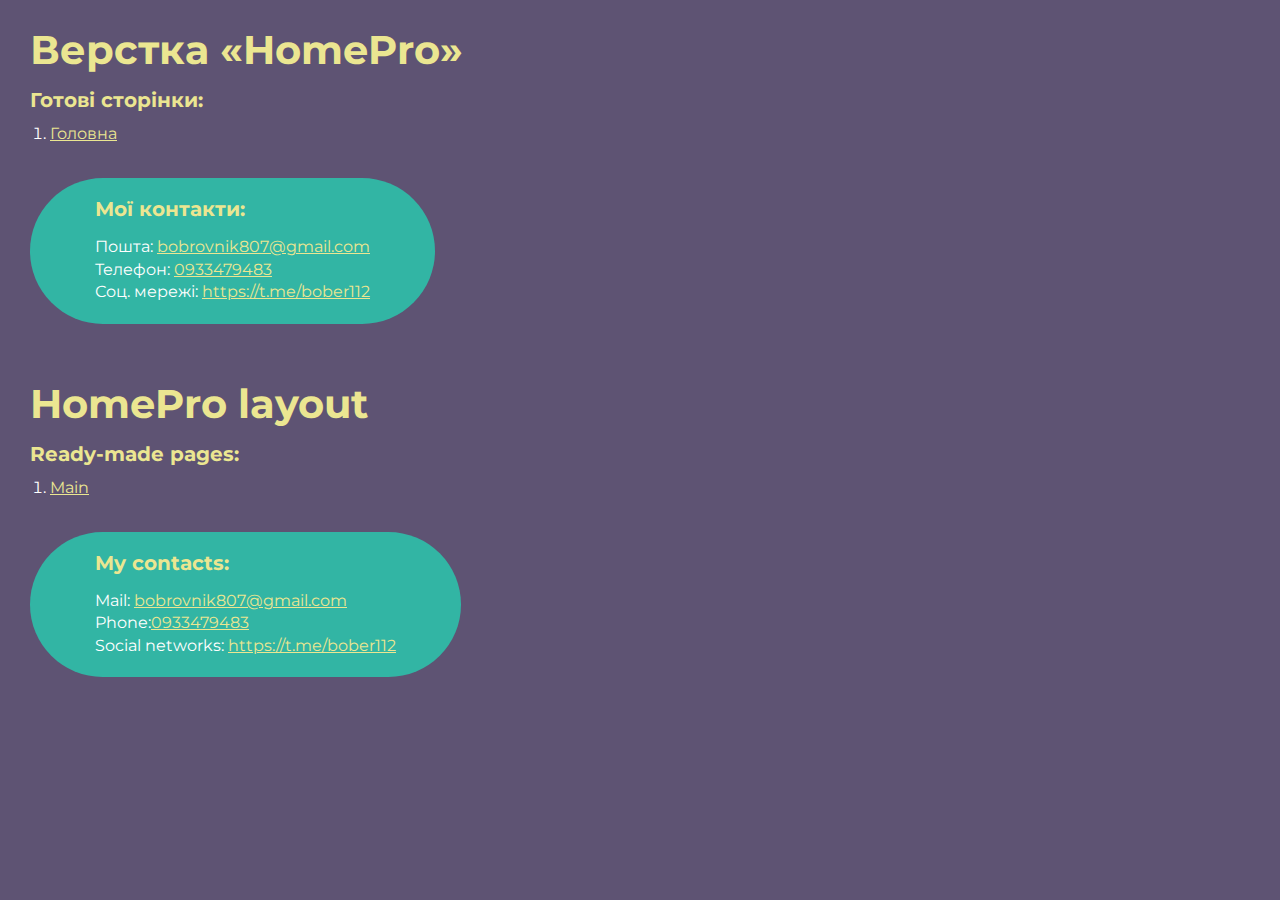
<file: index.html>
<!DOCTYPE html>
<html>
  <head>
    <meta charset="UTF-8" />
    <meta name="viewport" content="width=device-width, initial-scale=1.0" />
    <title>Верстка «HomePro»</title>
  </head>

  <body>
    <div class="rootpage">
      <h1>Верстка «HomePro»</h1>
      <h2>Готові сторінки:</h2>
      <ol class="rootpage__list">
        <li><a target="_blank" href="home.html">Головна</a></li>
      </ol>

      <div class="rootpage__contacts">
        <h2>Мої контакти:</h2>
        <p>
          Пошта:
          <a href="mailto:bobrovnik807@gmail.com">bobrovnik807@gmail.com</a>
        </p>
        <p>Телефон: <a href="tel:0933479483">0933479483</a></p>
        <p>
          Соц. мережі: <a href="https://t.me/bober112">https://t.me/bober112</a>
        </p>
      </div>
    </div>
    <div class="rootpage">
      <h1>HomePro layout</h1>
      <h2>Ready-made pages:</h2>
      <ol class="rootpage__list">
        <li><a target="_blank" href="home.html">Main</a></li>
      </ol>
      <div class="rootpage__contacts">
        <h2>My contacts:</h2>
        <p>
          Mail:
          <a href="mailto:bobrovnik807@gmail.com">bobrovnik807@gmail.com</a>
        </p>
        <p>Phone:<a href="tel:0933479483">0933479483</a></p>
        <p>
          Social networks:
          <a href="https://t.me/bober112">https://t.me/bober112</a>
        </p>
      </div>
    </div>
  </body>
  <style>
    @charset "UTF-8";
    @import url("https://fonts.googleapis.com/css?family=Montserrat:regular,700&display=swap");

    *,
    *::before,
    *::after {
      padding: 0px;
      margin: 0px;
      border: 0px;
      box-sizing: border-box;
    }

    html,
    body {
      height: 100%;
      margin: 0;
      padding: 0;
      min-width: 320px;
      width: 100%;
      color: #fff;
      background-color: #5e5373;
    }

    body {
      font-family: Montserrat;
      font-size: 100%;
      line-height: 1;
      font-size: 1rem;
    }

    a {
      text-decoration: underline;
      color: #ebe691;
    }

    a:visited {
      text-decoration: underline;
      color: #aaa768;
    }

    a:hover {
      text-decoration: none;
    }

    ul li {
      list-style: none;
    }

    img {
      vertical-align: top;
    }

    .wrapper {
      width: 100%;
      min-height: 100%;
      overflow: hidden;
    }

    .rootpage {
      padding: 30px;
      display: flex;
      flex-direction: column;
      align-items: flex-start;
    }

    @media (max-width: 767px) {
      .rootpage {
        padding: 30px 15px;
      }
    }

    h1 {
      color: #ebe691;
      font-size: 2.5rem;
      margin: 0px 0px 1.25rem 0px;
    }

    @media (max-width: 767px) {
      h1 {
        font-size: 1.85rem;
        margin: 0px 0px 1.25rem 0px;
      }
    }

    h2 {
      color: #ebe691;
      font-size: 1.25rem;
      margin: 0px 0px 1rem 0px;
    }

    @media (max-width: 767px) {
      h2 {
        font-size: 1.125rem;
        margin: 0px 0px 1rem 0px;
      }
    }

    .rootpage__info {
      line-height: 140%;
      margin: 0px 0px 1.5rem 0px;
    }

    .rootpage__list {
      margin: 0px 0px 2.25rem 1.25rem;
    }

    .rootpage__list li:not(:last-child) {
      margin: 0px 0px 15px 0px;
    }

    .rootpage__contacts,
    .rootpage__tnx {
      border-radius: 200px;
      padding: 20px 65px;
      line-height: 140%;
    }

    @media (max-width: 767px) {
      .rootpage__contacts,
      .rootpage__tnx {
        border-radius: 40px;
        padding: 20px;
      }
    }

    .rootpage__contacts {
      background: #32b5a4;
    }

    .rootpage__contacts a {
      color: #ebe691;
    }

    .rootpage__tnx {
      background: #c22d63;
      margin: 0px 0px 1rem 0px;
    }
  </style>
</html>
</file>
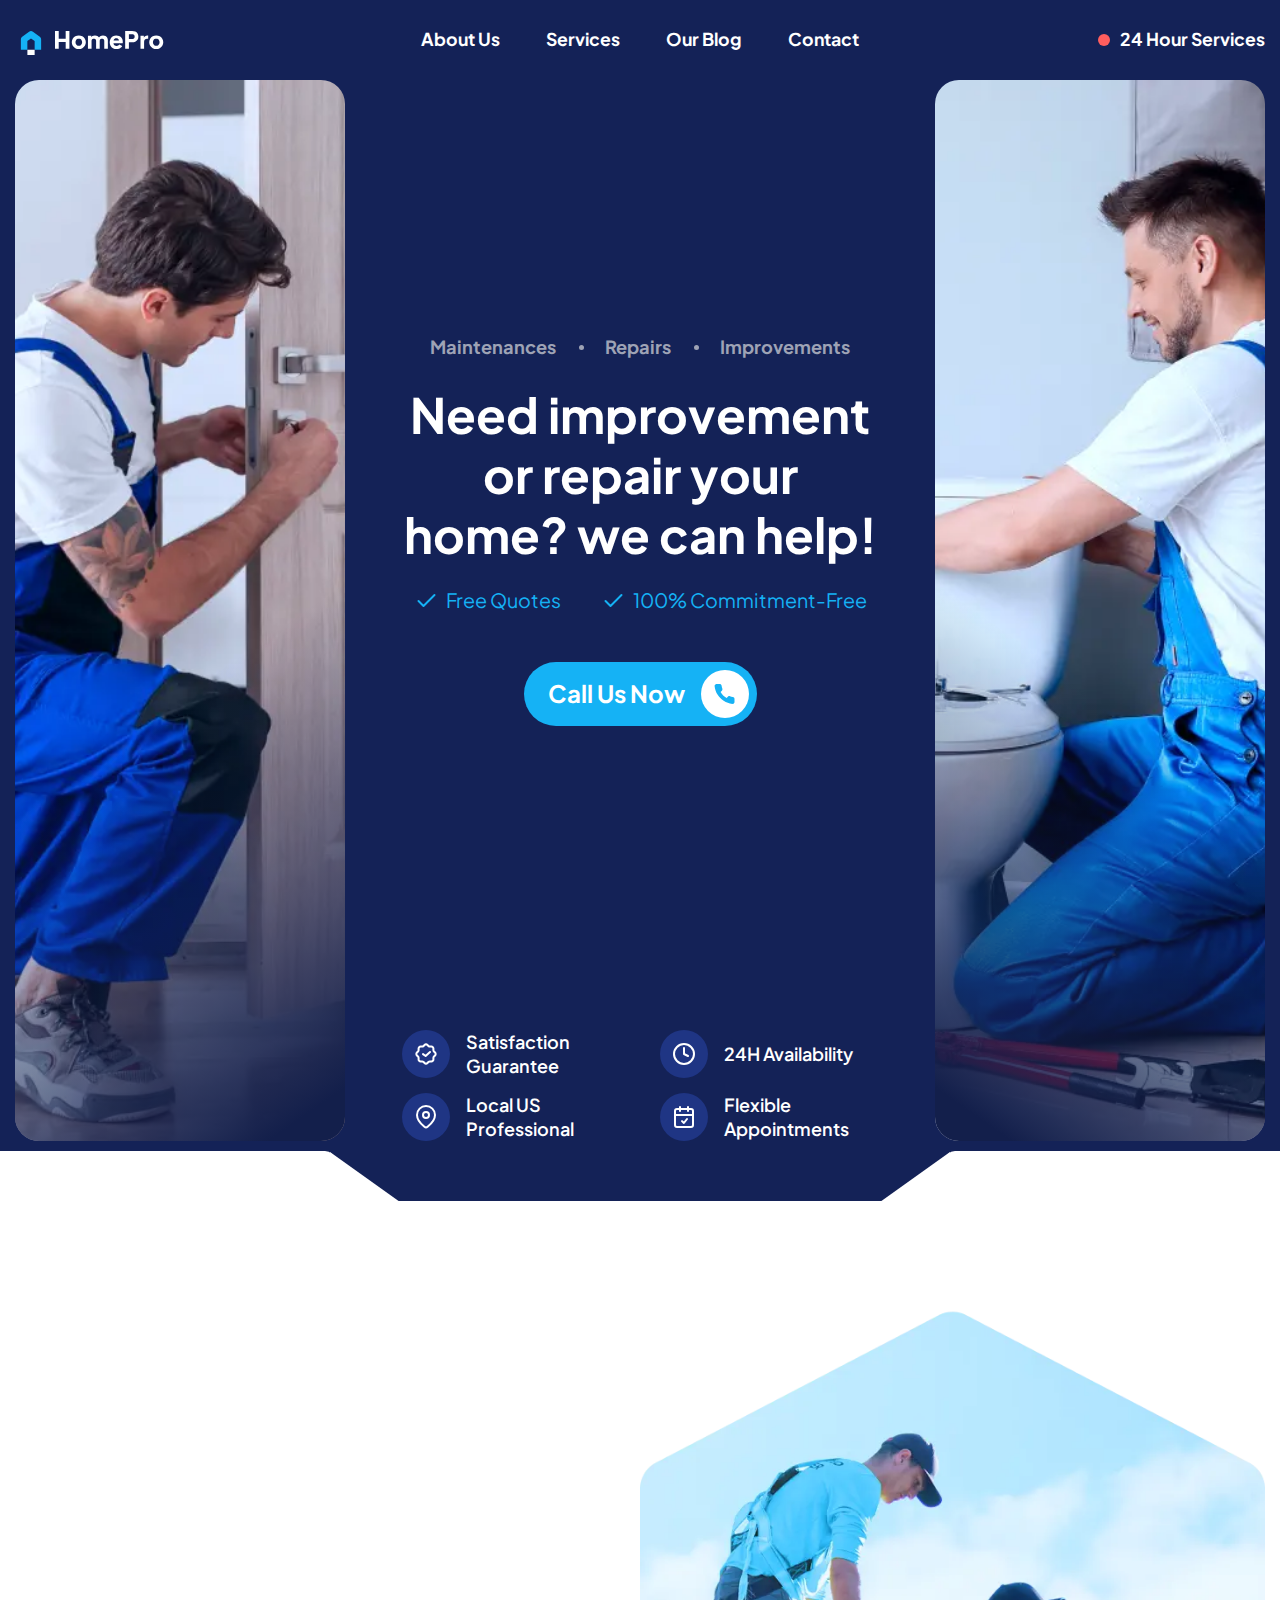
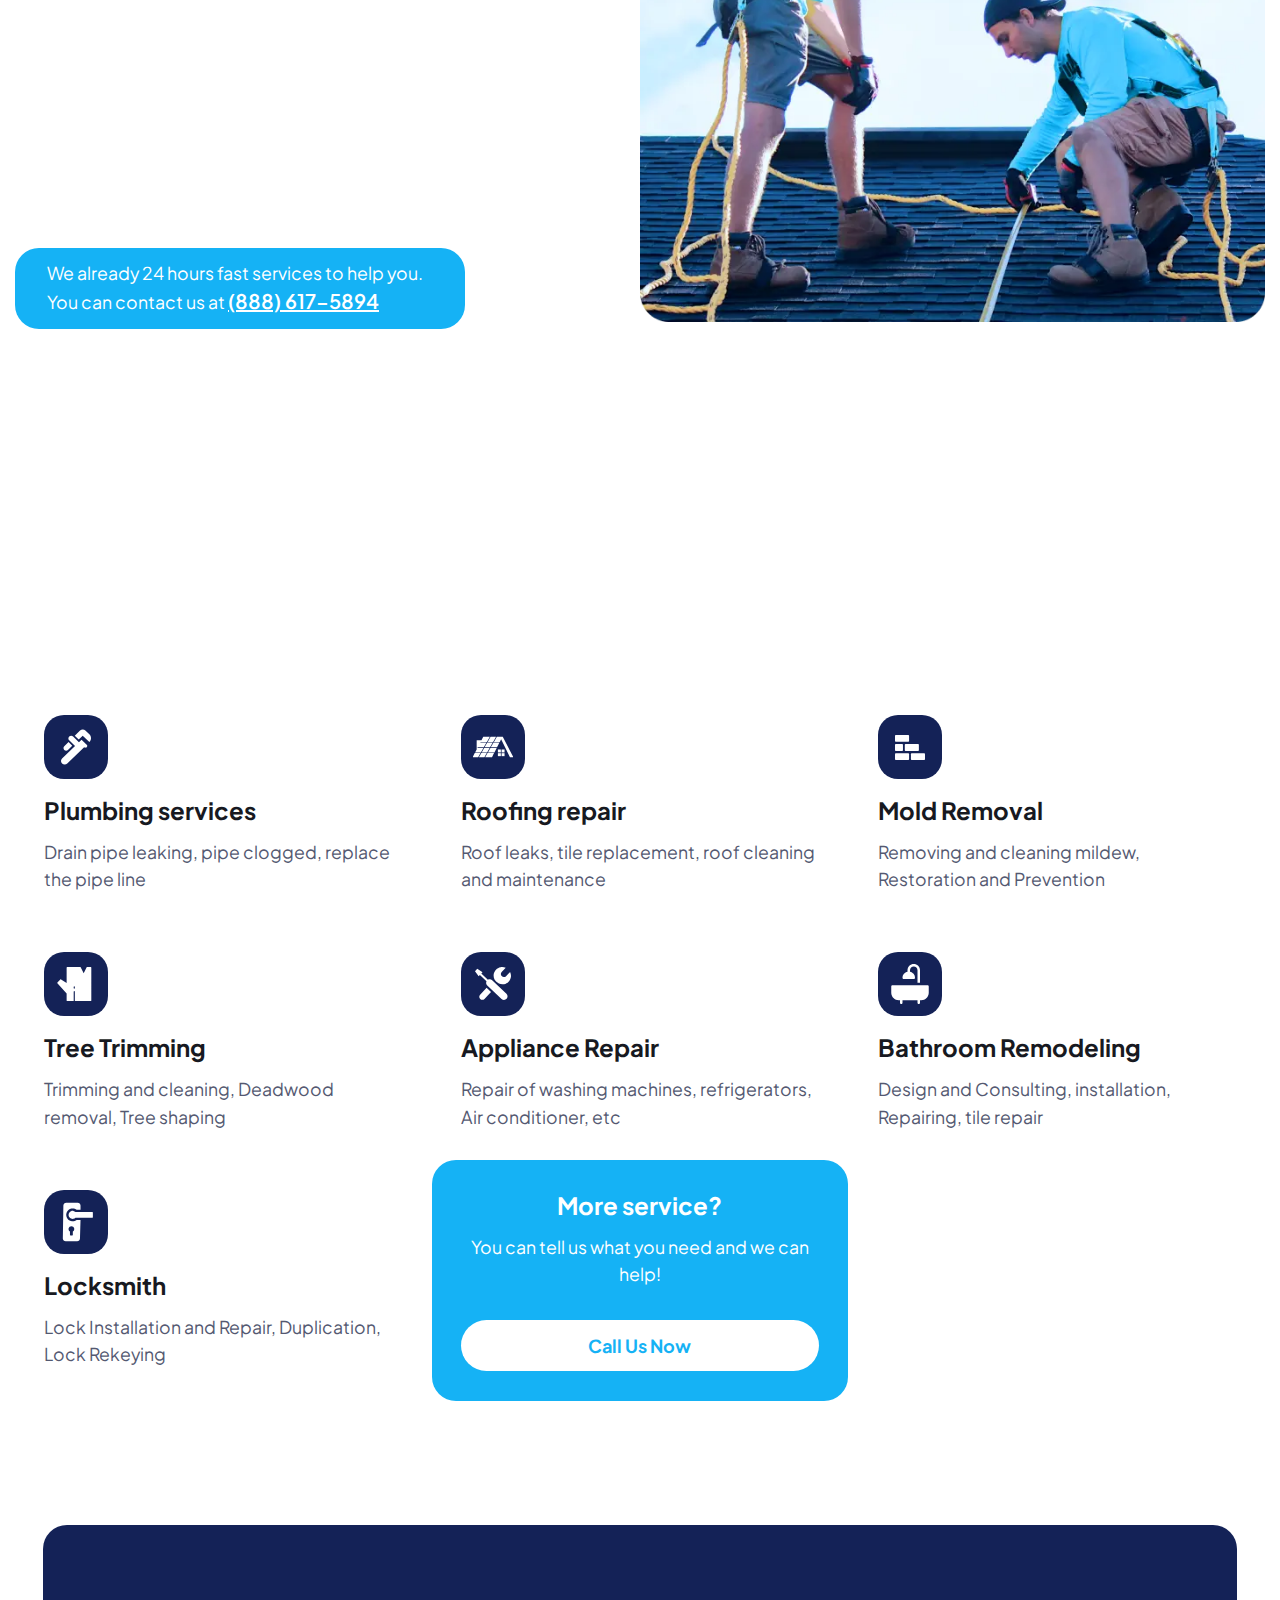
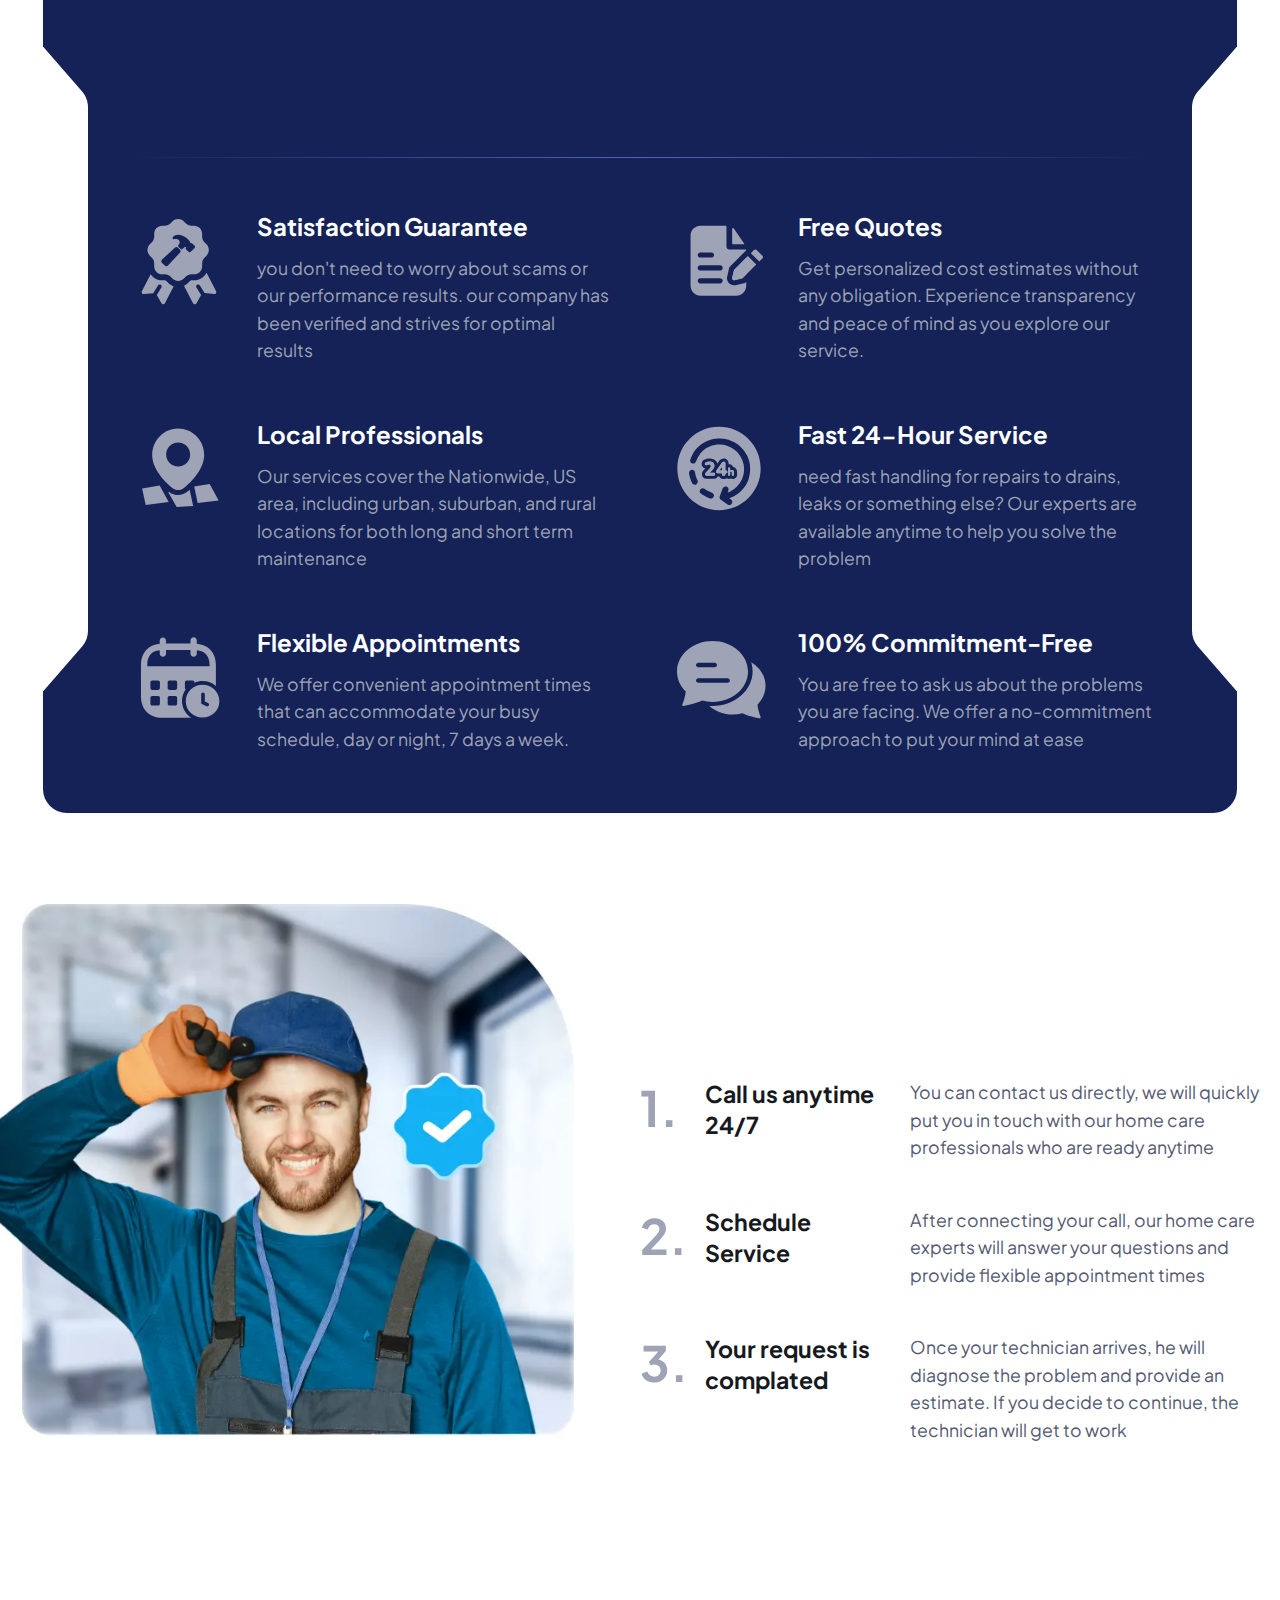
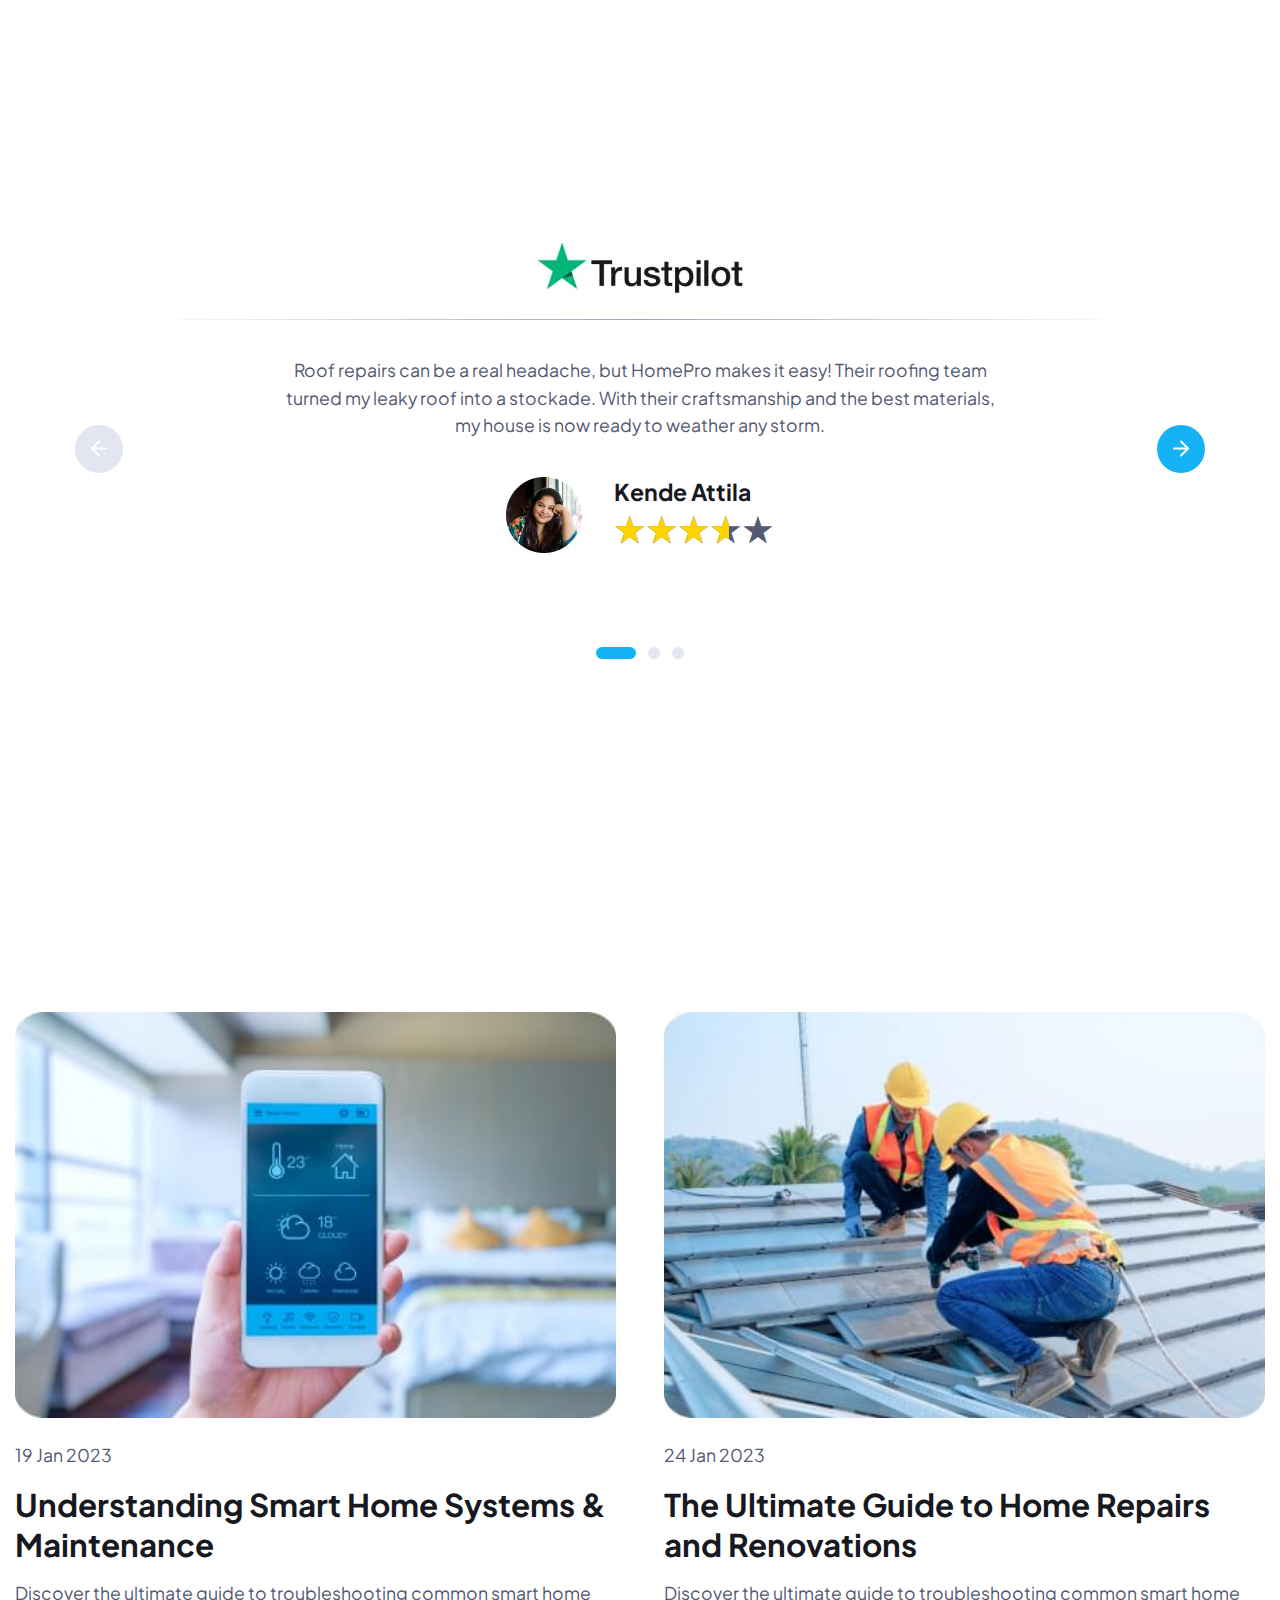
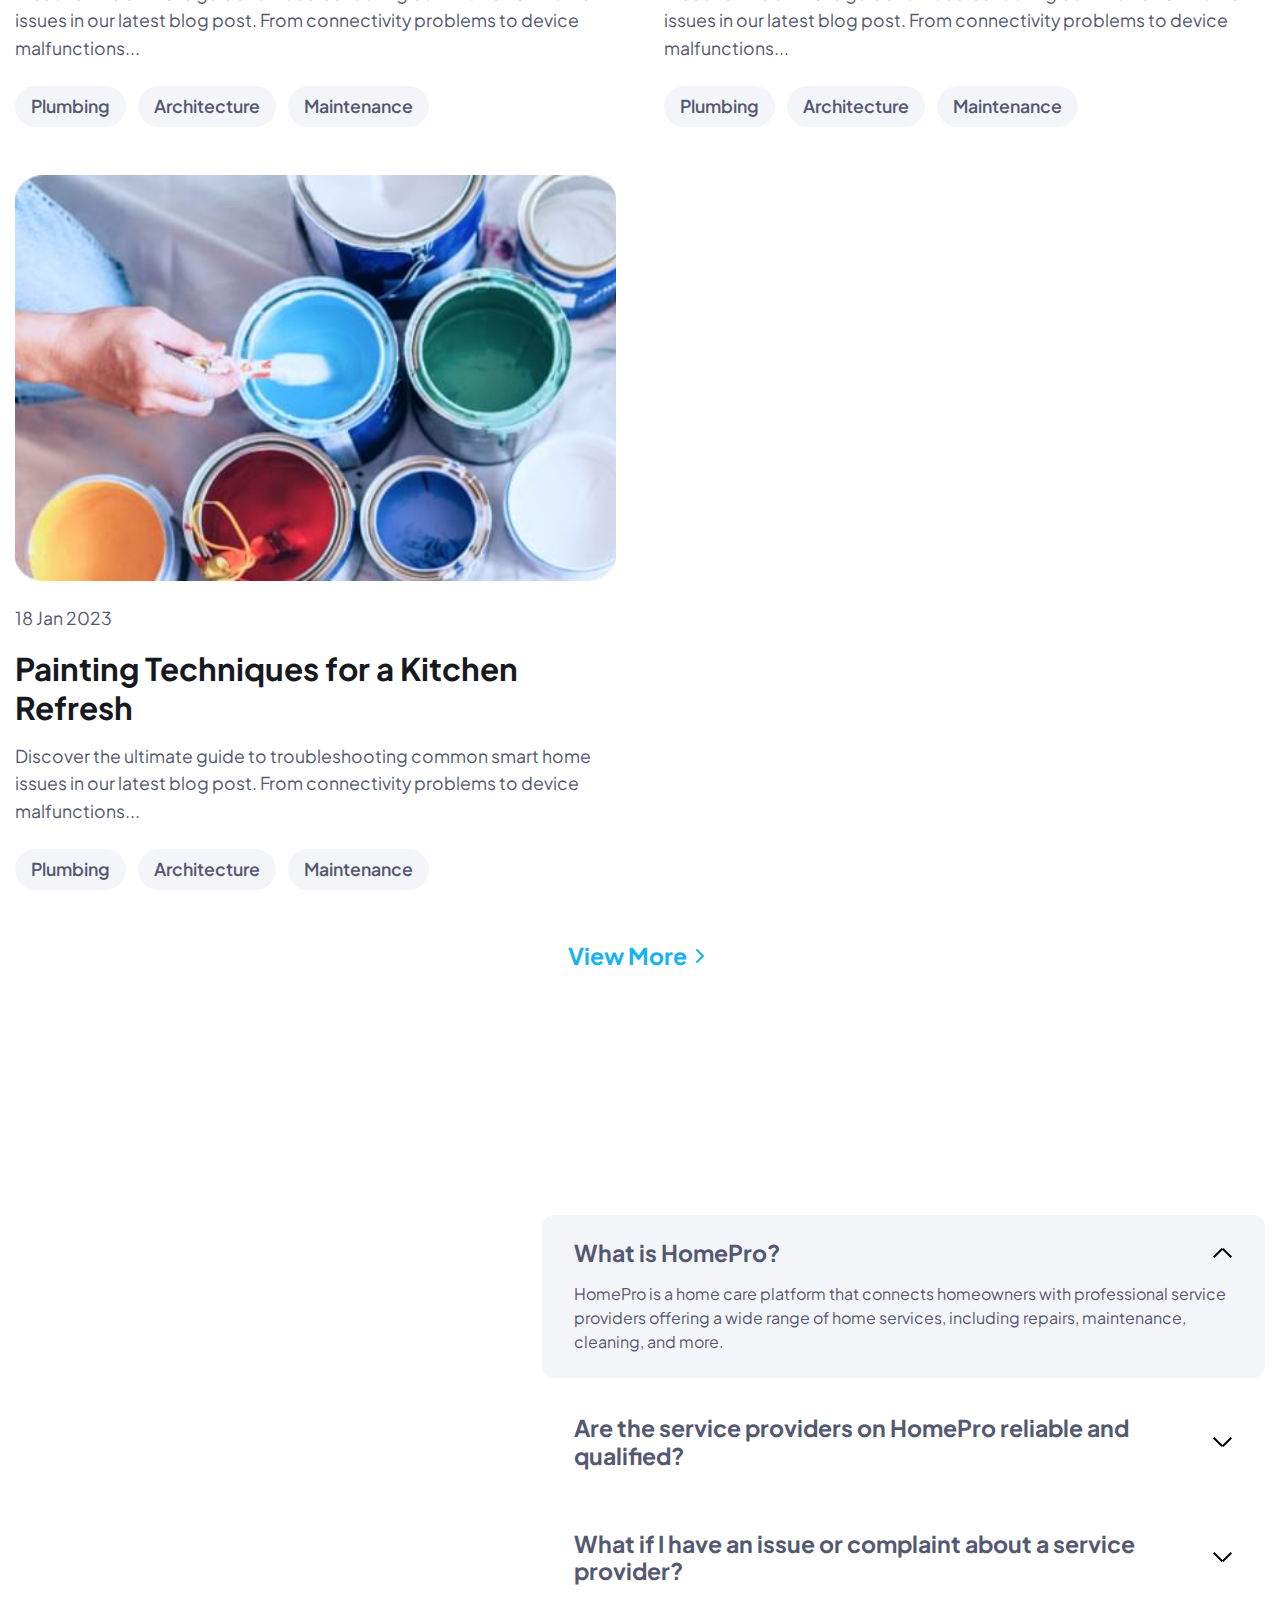
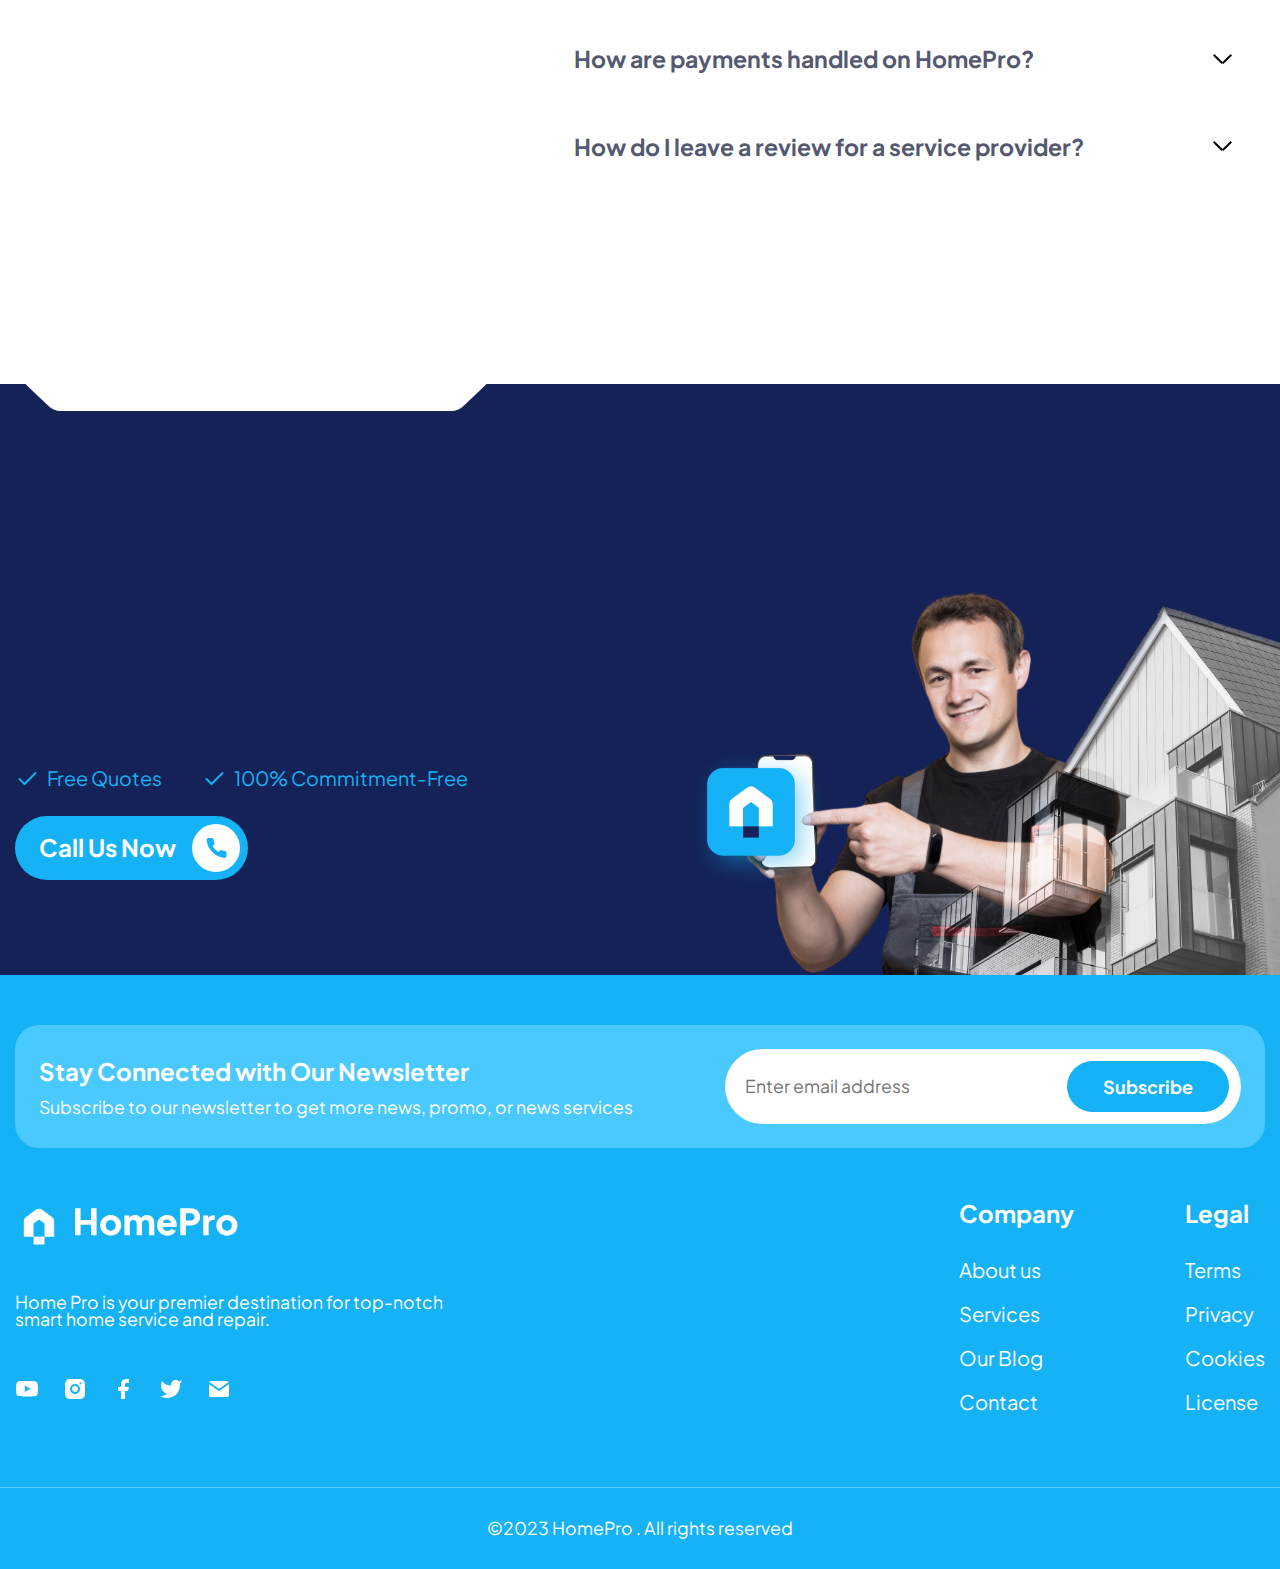
<file: home.html>
<!DOCTYPE html>
<html lang="en">
  <head>
    <title>HomePage</title>
    <meta charset="UTF-8" />
    <meta name="format-detection" content="telephone=no" />
    <style>
      body {
        opacity: 0;
      }
    </style>
    <link rel="stylesheet" href="css/style.min.css?_v=20231021154243" />
    <link rel="shortcut icon" href="favicon.ico" />
    <!-- <meta name="robots" content="noindex, nofollow"> -->
    <meta name="viewport" content="width=device-width, initial-scale=1.0" />
  </head>

  <body>
    <div class="wrapper">
      <header class="header">
        <div class="header__container">
          <div class="header__logo">
            <img src="img/Example Logo.svg" alt="Logo" />
          </div>
          <div class="header__menu menu">
            <button type="button" class="menu__icon icon-menu">
              <span></span>
            </button>
            <nav class="menu__body">
              <ul class="menu__list">
                <li class="menu__item">
                  <a href="#" data-goto=".about" class="menu__link">About Us</a>
                </li>
                <li class="menu__item">
                  <a href="#" data-goto=".services" class="menu__link"
                    >Services</a
                  >
                </li>
                <li class="menu__item">
                  <a href="#" data-goto=".blog" class="menu__link">Our Blog</a>
                </li>
                <li class="menu__item">
                  <a href="#" data-goto=".footer" class="menu__link">Contact</a>
                </li>
              </ul>
            </nav>
          </div>
          <div data-da=".menu__body, 767.98" class="header__schedule">
            24 Hour Services
          </div>
        </div>
      </header>

      <main class="page">
        <section data-watch class="hero">
          <div class="hero__image-ibg hero__image-ibg--left">
            <picture
              ><source srcset="img/hero/image-left.webp" type="image/webp" />
              <img src="img/hero/image-left.jpg" alt="Image"
            /></picture>
          </div>
          <div class="hero__body">
            <div class="hero__content">
              <div class="hero__main">
                <ul class="hero__items items-hero">
                  <li class="items-hero__item">Maintenances</li>
                  <li class="items-hero__item">Repairs</li>
                  <li class="items-hero__item">Improvements</li>
                </ul>
                <div
                  class="hero__block-header block-header block-header--center"
                >
                  <h1
                    class="block-header__title block-header__title--white block-header__title--center"
                  >
                    Need improvement or repair your home? we can help!
                  </h1>
                </div>
                <ul class="hero__done done">
                  <li class="done__item">Free Quotes</li>
                  <li class="done__item">100% Commitment-Free</li>
                </ul>
              </div>
              <a href="#" class="hero__button button button--icon">
                <span>Call Us Now</span>
              </a>
            </div>
            <div class="hero__advantages advantages-hero">
              <div class="advantages-hero__item">
                <div class="advantages-hero__icon">
                  <img src="img/hero/icons/Ic_24-Guarantee.svg" alt="Icon" />
                </div>
                <div class="advantages-hero__text">Satisfaction Guarantee</div>
              </div>
              <div class="advantages-hero__item">
                <div class="advantages-hero__icon">
                  <img src="img/hero/icons/Ic_24-Clock.svg" alt="Icon" />
                </div>
                <div class="advantages-hero__text">24H Availability</div>
              </div>
              <div class="advantages-hero__item">
                <div class="advantages-hero__icon">
                  <img src="img/hero/icons/Ic_24-Map-pin.svg" alt="Icon" />
                </div>
                <div class="advantages-hero__text">Local US Professional</div>
              </div>
              <div class="advantages-hero__item">
                <div class="advantages-hero__icon">
                  <img src="img/hero/icons/Ic_24-Calendar.svg" alt="Icon" />
                </div>
                <div class="advantages-hero__text">Flexible Appointments</div>
              </div>
            </div>
          </div>
          <div class="hero__image-ibg hero__image-ibg--right">
            <picture
              ><source srcset="img/hero/image-right.webp" type="image/webp" />
              <img src="img/hero/image-right.jpg" alt="Image"
            /></picture>
          </div>
          <div class="hero__decor decor-hero">
            <div class="decor-hero__item"></div>
            <div class="decor-hero__item"></div>
          </div>
        </section>
        <section
          data-watch="navigator"
          data-watch-threshold="0.3"
          class="about"
        >
          <div class="about__container">
            <div class="about__body">
              <div class="about__block-header block-header">
                <h2 class="block-header__title block-header__title">
                  Professional for your home services
                </h2>
                <div class="block-header__text">
                  <p>
                    You need help for home care? We are home care professionals
                    focused in the US region. We provide several services that
                    support home services
                  </p>
                </div>
              </div>

              <ul class="about__items">
                <li class="about__item">Repair and Installation</li>
                <li class="about__item">Maintenance</li>
                <li class="about__item">Home Security Services</li>
                <li class="about__item">Plumbing</li>
                <li class="about__item">Budget-friendly</li>
                <li class="about__item">Eco-friendly solutions</li>
              </ul>
              <div class="about__info">
                We already 24 hours fast services to help you. You can contact
                us at <a href="tel:8886175894">(888) 617-5894</a>
              </div>
            </div>
            <div class="about__image">
              <picture
                ><source srcset="img/services/image.webp" type="image/webp" />
                <img src="img/services/image.png" alt="Image"
              /></picture>
            </div>
          </div>
        </section>
        <section
          data-watch="navigator"
          data-watch-threshold="0.1"
          class="services"
        >
          <div class="services__container">
            <div
              class="services__block-header block-header block-header--center"
            >
              <h2 class="block-header__title block-header__title">
                Our Services
              </h2>
              <div class="block-header__text">
                <p>
                  You have problems with leaking pipes, broken tiles, lost keys
                  or want to tidy up the trees around you, of course you need
                  our help!
                </p>
              </div>
            </div>
            <div class="services__items">
              <article class="services__item item-service">
                <div class="item-service__icon">
                  <img src="img/icons/Ic-Plumbing-Filled.svg" alt="Image" />
                </div>
                <h4 class="item-service__title">Plumbing services</h4>
                <div class="item-service__text">
                  <p>Drain pipe leaking, pipe clogged, replace the pipe line</p>
                </div>
              </article>
              <article class="services__item item-service">
                <div class="item-service__icon">
                  <img src="img/icons/Ic_Roof_Filled.svg" alt="Image" />
                </div>
                <h4 class="item-service__title">Roofing repair</h4>
                <div class="item-service__text">
                  <p>
                    Roof leaks, tile replacement, roof cleaning and maintenance
                  </p>
                </div>
              </article>
              <article class="services__item item-service">
                <div class="item-service__icon">
                  <img src="img/icons/Ic_Wall-Filled.svg" alt="Image" />
                </div>
                <h4 class="item-service__title">Mold Removal</h4>
                <div class="item-service__text">
                  <p>
                    Removing and cleaning mildew, Restoration and Prevention
                  </p>
                </div>
              </article>
              <article class="services__item item-service">
                <div class="item-service__icon">
                  <img src="img/icons/Ic_Wood-Tree-Filled.svg" alt="Image" />
                </div>
                <h4 class="item-service__title">Tree Trimming</h4>
                <div class="item-service__text">
                  <p>Trimming and cleaning, Deadwood removal, Tree shaping</p>
                </div>
              </article>
              <article class="services__item item-service">
                <div class="item-service__icon">
                  <img src="img/icons/Ic_Repair_Filled.svg" alt="Image" />
                </div>
                <h4 class="item-service__title">Appliance Repair</h4>
                <div class="item-service__text">
                  <p>
                    Repair of washing machines, refrigerators, Air conditioner,
                    etc
                  </p>
                </div>
              </article>
              <article class="services__item item-service">
                <div class="item-service__icon">
                  <img src="img/icons/Ic_Bathroom-Filled.svg" alt="Image" />
                </div>
                <h4 class="item-service__title">Bathroom Remodeling</h4>
                <div class="item-service__text">
                  <p>
                    Design and Consulting, installation, Repairing, tile repair
                  </p>
                </div>
              </article>
              <article class="services__item item-service">
                <div class="item-service__icon">
                  <img src="img/icons/Ic_Door-Filled.svg" alt="Image" />
                </div>
                <h4 class="item-service__title">Locksmith</h4>
                <div class="item-service__text">
                  <p>
                    Lock Installation and Repair, Duplication, Lock Rekeying
                  </p>
                </div>
              </article>
              <article class="services__item item-service item-service--blue">
                <h4 class="item-service__title">More service?</h4>
                <div class="item-service__text">
                  <p>You can tell us what you need and we can help!</p>
                </div>
                <a
                  href="#"
                  class="item-service__button button--fw button--white button button--min"
                  >Call Us Now</a
                >
              </article>
            </div>
          </div>
        </section>
        <section data-watch class="advantages">
          <div class="advantages__body">
            <div class="advantages__container">
              <div
                class="advantages__block-header block-header block-header--inline"
              >
                <h2 class="block-header__title block-header__title--white">
                  Fast, Friendly, and Satisfaction Guarantee
                </h2>
                <div class="block-header__text--grey block-header__text">
                  <p>
                    No matter how big or small your work is, whether it's for
                    the interior or exterior of your home, we are ready to serve
                    and help you solve your home problems.
                  </p>
                </div>
              </div>
              <div class="advantages__items">
                <div class="advantages__item item-advantages">
                  <div class="item-advantages__icon">
                    <img src="img/advantages/01.svg" alt="Image" />
                  </div>
                  <div class="item-advantages__body">
                    <h4 class="item-advantages__title">
                      Satisfaction Guarantee
                    </h4>
                    <div class="item-advantages__text">
                      <p>
                        you don't need to worry about scams or our performance
                        results. our company has been verified and strives for
                        optimal results
                      </p>
                    </div>
                  </div>
                </div>
                <div class="advantages__item item-advantages">
                  <div class="item-advantages__icon">
                    <img src="img/advantages/02.svg" alt="Image" />
                  </div>
                  <div class="item-advantages__body">
                    <h4 class="item-advantages__title">Free Quotes</h4>
                    <div class="item-advantages__text">
                      <p>
                        Get personalized cost estimates without any obligation.
                        Experience transparency and peace of mind as you explore
                        our service.
                      </p>
                    </div>
                  </div>
                </div>
                <div class="advantages__item item-advantages">
                  <div class="item-advantages__icon">
                    <img src="img/advantages/03.svg" alt="Image" />
                  </div>
                  <div class="item-advantages__body">
                    <h4 class="item-advantages__title">Local Professionals</h4>
                    <div class="item-advantages__text">
                      <p>
                        Our services cover the Nationwide, US area, including
                        urban, suburban, and rural locations for both long and
                        short term maintenance
                      </p>
                    </div>
                  </div>
                </div>
                <div class="advantages__item item-advantages">
                  <div class="item-advantages__icon">
                    <img src="img/advantages/04.svg" alt="Image" />
                  </div>
                  <div class="item-advantages__body">
                    <h4 class="item-advantages__title">Fast 24-Hour Service</h4>
                    <div class="item-advantages__text">
                      <p>
                        need fast handling for repairs to drains, leaks or
                        something else? Our experts are available anytime to
                        help you solve the problem
                      </p>
                    </div>
                  </div>
                </div>
                <div class="advantages__item item-advantages">
                  <div class="item-advantages__icon">
                    <img src="img/advantages/05.svg" alt="Image" />
                  </div>
                  <div class="item-advantages__body">
                    <h4 class="item-advantages__title">
                      Flexible Appointments
                    </h4>
                    <div class="item-advantages__text">
                      <p>
                        We offer convenient appointment times that can
                        accommodate your busy schedule, day or night, 7 days a
                        week.
                      </p>
                    </div>
                  </div>
                </div>
                <div class="advantages__item item-advantages">
                  <div class="item-advantages__icon">
                    <img src="img/advantages/06.svg" alt="Image" />
                  </div>
                  <div class="item-advantages__body">
                    <h4 class="item-advantages__title">100% Commitment-Free</h4>
                    <div class="item-advantages__text">
                      <p>
                        You are free to ask us about the problems you are
                        facing. We offer a no-commitment approach to put your
                        mind at ease
                      </p>
                    </div>
                  </div>
                </div>
              </div>
            </div>
          </div>
        </section>
        <section data-watch class="how">
          <div class="how__container">
            <div class="how__image">
              <picture
                ><source srcset="img/how/image.webp" type="image/webp" />
                <img src="img/how/image.jpg" alt="Image"
              /></picture>
            </div>
            <div class="how__content">
              <div class="how__block-header block-header">
                <h2 class="block-header__title">How HomePro works?</h2>
              </div>
              <ol class="how__list list-how">
                <li class="list-how__item">
                  <span class="list-how__title">Call us anytime 24/7</span>
                  <span class="list-how__text text">
                    You can contact us directly, we will quickly put you in
                    touch with our home care professionals who are ready anytime
                  </span>
                </li>
                <li class="list-how__item">
                  <span class="list-how__title">Schedule Service</span>
                  <span class="list-how__text text">
                    After connecting your call, our home care experts will
                    answer your questions and provide flexible appointment times
                  </span>
                </li>
                <li class="list-how__item">
                  <span class="list-how__title">Your request is complated</span>
                  <span class="list-how__text text">
                    Once your technician arrives, he will diagnose the problem
                    and provide an estimate. If you decide to continue, the
                    technician will get to work
                  </span>
                </li>
              </ol>
            </div>
          </div>
        </section>
        <section data-watch class="reviews">
          <div class="reviews__container">
            <div class="reviews__block-header block-header">
              <h2 class="block-header__title block-header__title--center">
                Here our original reviews from trusted platform
              </h2>
            </div>
            <div class="reviews__body">
              <div class="reviews__slider swiper">
                <div class="reviews__wrapper swiper-wrapper">
                  <div class="reviews__slide slide-reviews swiper-slide">
                    <div class="slide-reviews__logo">
                      <picture
                        ><source
                          srcset="img/reviews/logo.webp"
                          type="image/webp" />
                        <img src="img/reviews/logo.jpg" alt="Logo"
                      /></picture>
                    </div>
                    <div class="slide-reviews__text text">
                      <p>
                        Roof repairs can be a real headache, but HomePro makes
                        it easy! Their roofing team turned my leaky roof into a
                        stockade. With their craftsmanship and the best
                        materials, my house is now ready to weather any storm.
                      </p>
                    </div>
                    <div class="slide-reviews__user">
                      <div class="slide-reviews__avatar">
                        <picture
                          ><source
                            srcset="img/reviews/avatar.webp"
                            type="image/webp" />
                          <img src="img/reviews/avatar.jpg" alt="Avatar"
                        /></picture>
                      </div>
                      <div class="slide-reviews__body">
                        <div class="slide-reviews__name">Kende Attila</div>
                        <div class="slide-reviews__rating rating">
                          <div class="rating__body">
                            <div class="rating__active"></div>
                            <div class="rating__items">
                              <input
                                type="radio"
                                class="rating__item"
                                value="1"
                                name="rating"
                              />
                              <input
                                type="radio"
                                class="rating__item"
                                value="2"
                                name="rating"
                              />
                              <input
                                type="radio"
                                class="rating__item"
                                value="3"
                                name="rating"
                              />
                              <input
                                type="radio"
                                class="rating__item"
                                value="4"
                                name="rating"
                              />
                              <input
                                type="radio"
                                class="rating__item"
                                value="5"
                                name="rating"
                              />
                            </div>
                          </div>
                          <div class="rating__value">3.6</div>
                        </div>
                      </div>
                    </div>
                  </div>
                  <div class="reviews__slide slide-reviews swiper-slide">
                    <div class="slide-reviews__logo">
                      <picture
                        ><source
                          srcset="img/reviews/logo.webp"
                          type="image/webp" />
                        <img src="img/reviews/logo.jpg" alt="Logo"
                      /></picture>
                    </div>
                    <div class="slide-reviews__text text">
                      <p>
                        Roof repairs can be a real headache, but HomePro makes
                        it easy! Their roofing team turned my leaky roof into a
                        stockade. With their craftsmanship and the best
                        materials, my house is now ready to weather any storm.
                      </p>
                      <p>
                        Roof repairs can be a real headache, but HomePro makes
                        it easy! Their roofing team turned my leaky roof into a
                        stockade. With their craftsmanship and the best
                        materials, my house is now ready to weather any storm.
                      </p>
                    </div>
                    <div class="slide-reviews__user">
                      <div class="slide-reviews__avatar">
                        <picture
                          ><source
                            srcset="img/reviews/avatar.webp"
                            type="image/webp" />
                          <img src="img/reviews/avatar.jpg" alt="Avatar"
                        /></picture>
                      </div>
                      <div class="slide-reviews__body">
                        <div class="slide-reviews__name">Kende Attila</div>
                        <div class="slide-reviews__rating rating">
                          <div class="rating__body">
                            <div class="rating__active"></div>
                            <div class="rating__items">
                              <input
                                type="radio"
                                class="rating__item"
                                value="1"
                                name="rating"
                              />
                              <input
                                type="radio"
                                class="rating__item"
                                value="2"
                                name="rating"
                              />
                              <input
                                type="radio"
                                class="rating__item"
                                value="3"
                                name="rating"
                              />
                              <input
                                type="radio"
                                class="rating__item"
                                value="4"
                                name="rating"
                              />
                              <input
                                type="radio"
                                class="rating__item"
                                value="5"
                                name="rating"
                              />
                            </div>
                          </div>
                          <div class="rating__value">3.6</div>
                        </div>
                      </div>
                    </div>
                  </div>
                  <div class="reviews__slide slide-reviews swiper-slide">
                    <div class="slide-reviews__logo">
                      <picture
                        ><source
                          srcset="img/reviews/logo.webp"
                          type="image/webp" />
                        <img src="img/reviews/logo.jpg" alt="Logo"
                      /></picture>
                    </div>
                    <div class="slide-reviews__text text">
                      <p>
                        Roof repairs can be a real headache, but HomePro makes
                        it easy! Their roofing team turned my leaky roof into a
                        stockade. With their craftsmanship and the best
                        materials, my house is now ready to weather any storm.
                      </p>
                    </div>
                    <div class="slide-reviews__user">
                      <div class="slide-reviews__avatar">
                        <picture
                          ><source
                            srcset="img/reviews/avatar.webp"
                            type="image/webp" />
                          <img src="img/reviews/avatar.jpg" alt="Avatar"
                        /></picture>
                      </div>
                      <div class="slide-reviews__body">
                        <div class="slide-reviews__name">Kende Attila</div>
                        <div class="slide-reviews__rating rating">
                          <div class="rating__body">
                            <div class="rating__active"></div>
                            <div class="rating__items">
                              <input
                                type="radio"
                                class="rating__item"
                                value="1"
                                name="rating"
                              />
                              <input
                                type="radio"
                                class="rating__item"
                                value="2"
                                name="rating"
                              />
                              <input
                                type="radio"
                                class="rating__item"
                                value="3"
                                name="rating"
                              />
                              <input
                                type="radio"
                                class="rating__item"
                                value="4"
                                name="rating"
                              />
                              <input
                                type="radio"
                                class="rating__item"
                                value="5"
                                name="rating"
                              />
                            </div>
                          </div>
                          <div class="rating__value">3.6</div>
                        </div>
                      </div>
                    </div>
                  </div>
                </div>
              </div>

              <button
                class="reviews__arrow reviews__arrow--left"
                type="button"
              ></button>
              <button
                class="reviews__arrow reviews__arrow--right"
                type="button"
              ></button>
              <div class="reviews__bullets"></div>
            </div>
          </div>
        </section>
        <section data-watch="navigator" data-watch-threshold="0.1" class="blog">
          <div class="blog__container">
            <div class="blog__block-header block-header block-header--center">
              <h2 class="block-header__title block-header__title">
                Explore Insights in Our Blog
              </h2>
              <div class="block-header__text">
                <p>
                  Find lots of insights and information on our blog. Explore,
                  learn, and get inspired today.
                </p>
              </div>
            </div>
            <div class="blog__items"></div>
            <button hidden class="blog__view-more" type="button">
              View More
            </button>
          </div>
        </section>
        <section data-watch class="questions">
          <div class="questions__container">
            <div class="questions__block-header block-header">
              <h2 class="block-header__title">Frequently Asked Questions</h2>
              <div class="block-header__text">
                <p>Still need help?<a href="#">Get Help Now</a></p>
              </div>
            </div>
            <div
              data-spollers
              data-one-spoller
              class="questions__spollers spollers-questions _spoller-init"
            >
              <details data-open class="spollers-questions__item">
                <summary class="spollers-questions__title">
                  What is HomePro?
                </summary>
                <div class="spollers-questions__body">
                  HomePro is a home care platform that connects homeowners with
                  professional service providers offering a wide range of home
                  services, including repairs, maintenance, cleaning, and more.
                </div>
              </details>
              <details class="spollers-questions__item">
                <summary class="spollers-questions__title">
                  Are the service providers on HomePro reliable and qualified?
                </summary>
                <div class="spollers-questions__body">
                  HomePro is a home care platform that connects homeowners with
                  professional service providers offering a wide range of home
                  services, including repairs, maintenance, cleaning, and more.
                </div>
              </details>
              <details class="spollers-questions__item">
                <summary class="spollers-questions__title">
                  What if I have an issue or complaint about a service provider?
                </summary>
                <div class="spollers-questions__body">
                  HomePro is a home care platform that connects homeowners with
                  professional service providers offering a wide range of home
                  services, including repairs, maintenance, cleaning, and more.
                </div>
              </details>
              <details class="spollers-questions__item">
                <summary class="spollers-questions__title">
                  How are payments handled on HomePro?
                </summary>
                <div class="spollers-questions__body">
                  HomePro is a home care platform that connects homeowners with
                  professional service providers offering a wide range of home
                  services, including repairs, maintenance, cleaning, and more.
                </div>
              </details>
              <details class="spollers-questions__item">
                <summary class="spollers-questions__title">
                  How do I leave a review for a service provider?
                </summary>
                <div class="spollers-questions__body">
                  HomePro is a home care platform that connects homeowners with
                  professional service providers offering a wide range of home
                  services, including repairs, maintenance, cleaning, and more.
                </div>
              </details>
            </div>
          </div>
        </section>
        <section data-watch class="talk">
          <div class="talk__container">
            <div class="talk__content">
              <div class="talk__block-header block-header">
                <h1
                  class="block-header__title block-header__title--white block-header__title--big"
                >
                  Already to improve or repair your home? Let’s Talk!
                </h1>
              </div>
              <ul class="talk__done done">
                <li class="done__item">Free Quotes</li>
                <li class="done__item">100% Commitment-Free</li>
              </ul>
              <a href="#" class="hero__button button button--icon">
                <span>Call Us Now</span>
              </a>
            </div>
          </div>
          <div class="talk__image">
            <img src="img/talk/image.png" alt="Image" />
          </div>
        </section>
      </main>
      <footer data-watch="navigator" class="footer">
        <div class="footer__container">
          <div class="footer__content">
            <div class="footer__subscribe subscribe">
              <div class="subscribe__body">
                <h3 class="subscribe__title">
                  Stay Connected with Our Newsletter
                </h3>
                <div class="subscribe__text">
                  <p>
                    Subscribe to our newsletter to get more news, promo, or news
                    services
                  </p>
                </div>
              </div>
              <form action="#" class="subscribe__form">
                <input
                  data-required="email"
                  autocomplete="off"
                  type="text"
                  data-error="Error"
                  name="form[]"
                  placeholder="Enter email address"
                  class="subscribe__input"
                />
                <button
                  type="submit"
                  class="subscribe__button button button--min"
                >
                  Subscribe
                </button>
              </form>
            </div>
            <div class="footer__body">
              <div class="footer__info">
                <div class="footer__logo">
                  <img src="img/logo-white.svg" alt="Logo" />
                </div>
                <div class="footer__text">
                  <p>
                    Home Pro is your premier destination for top-notch smart
                    home service and repair.
                  </p>
                </div>
                <ul class="footer__social social">
                  <li class="social__item">
                    <a class="social__link" href="#"
                      ><img src="img/icons/social/youtube.svg" alt="Youtube"
                    /></a>
                  </li>
                  <li class="social__item">
                    <a class="social__link" href="#"
                      ><img src="img/icons/social/instagram.svg" alt="Instagram"
                    /></a>
                  </li>
                  <li class="social__item">
                    <a class="social__link" href="#"
                      ><img src="img/icons/social/facebook.svg" alt="Facebook"
                    /></a>
                  </li>
                  <li class="social__item">
                    <a class="social__link" href="#"
                      ><img src="img/icons/social/twitter.svg" alt="Twitter"
                    /></a>
                  </li>
                  <li class="social__item">
                    <a class="social__link" href="#"
                      ><img src="img/icons/social/mail.svg" alt="Mail"
                    /></a>
                  </li>
                </ul>
              </div>
              <div class="footer__menu menu-footer">
                <div data-spollers="479" class="menu-footer__spollers">
                  <details class="menu-footer__block">
                    <summary class="menu-footer__title">Company</summary>
                    <ul class="menu-footer__list">
                      <li class="menu-footer__item">
                        <a href="#" data-goto=".about" class="menu-footer__link"
                          >About us</a
                        >
                      </li>
                      <li class="menu-footer__item">
                        <a
                          href="#"
                          data-goto=".services"
                          class="menu-footer__link"
                          >Services</a
                        >
                      </li>
                      <li class="menu-footer__item">
                        <a href="#" data-goto=".blog" class="menu-footer__link"
                          >Our Blog</a
                        >
                      </li>
                      <li class="menu-footer__item">
                        <a
                          href="#"
                          data-goto=".footer"
                          class="menu-footer__link"
                          >Contact</a
                        >
                      </li>
                    </ul>
                  </details>
                  <details class="menu-footer__block">
                    <summary class="menu-footer__title">Legal</summary>
                    <ul class="menu-footer__list">
                      <li class="menu-footer__item">
                        <a href="#" class="menu-footer__link">Terms</a>
                      </li>
                      <li class="menu-footer__item">
                        <a href="#" class="menu-footer__link">Privacy</a>
                      </li>
                      <li class="menu-footer__item">
                        <a href="#" class="menu-footer__link">Cookies</a>
                      </li>
                      <li class="menu-footer__item">
                        <a href="#" class="menu-footer__link">License</a>
                      </li>
                    </ul>
                  </details>
                </div>
              </div>
            </div>
          </div>
        </div>
        <div class="footer__copy">©2023 HomePro . All rights reserved</div>
      </footer>
    </div>
    <script src="js/app.min.js?_v=20231021154243"></script>
  </body>
</html>
</file>
<file: css/style.min.css>
@charset "UTF-8";@import url(https://fonts.googleapis.com/css?family=Plus+Jakarta+Sans:regular,600,700,800&display=swap);*{padding:0;margin:0;border:0}*,:after,:before{-webkit-box-sizing:border-box;box-sizing:border-box}body,html{height:100%;min-width:320px}body{color:#545971;line-height:1;font-family:"Plus Jakarta Sans";font-size:1.125rem;-ms-text-size-adjust:100%;-moz-text-size-adjust:100%;-webkit-text-size-adjust:100%;-webkit-font-smoothing:antialiased;-moz-osx-font-smoothing:grayscale}button,input,textarea{font-family:"Plus Jakarta Sans";font-size:inherit;line-height:inherit}button{cursor:pointer;color:inherit;background-color:transparent}a{color:inherit;text-decoration:none}ul li{list-style:none}img{vertical-align:top}h1,h2,h3,h4,h5,h6{font-weight:inherit;font-size:inherit}.lock body{overflow:hidden;-ms-touch-action:none;touch-action:none;-ms-scroll-chaining:none;overscroll-behavior:none}.loaded body{opacity:1;-webkit-transition:.3s;transition:.3s}.wrapper{min-height:100%;display:-webkit-box;display:-ms-flexbox;display:flex;-webkit-box-orient:vertical;-webkit-box-direction:normal;-ms-flex-direction:column;flex-direction:column;overflow:hidden}@supports (overflow:clip){.wrapper{overflow:clip}}.wrapper>main{-webkit-box-flex:1;-ms-flex:1 1 auto;flex:1 1 auto}.wrapper>*{min-width:0}[class*=__container]{max-width:91.25rem;margin:0 auto;padding:0 .9375rem}.button{display:-webkit-inline-box;display:-ms-inline-flexbox;display:inline-flex;padding:.5rem;min-height:4rem;-webkit-box-align:center;-ms-flex-align:center;align-items:center;-webkit-box-pack:center;-ms-flex-pack:center;justify-content:center;border-radius:3.75rem;background-color:#15b2f5;color:#fff;font-size:1.5rem;font-weight:700;-webkit-transition:all .3s;transition:all .3s;line-height:133.333333%}.button--min{font-size:1.125rem;line-height:150%;padding:.75rem 2.25rem;min-height:0}.button--white{background-color:#fff;color:#15b2f5}.button--icon span{display:-webkit-box;display:-ms-flexbox;display:flex;-webkit-box-align:center;-ms-flex-align:center;align-items:center;-webkit-box-pack:center;-ms-flex-pack:center;justify-content:center;padding-left:1rem;gap:1rem}.button--icon span::after{content:"";background:#fff url(../img/icons/IC_phone.svg) center no-repeat;-webkit-box-flex:0;-ms-flex:0 0 3rem;flex:0 0 3rem;width:3rem;height:3rem;border-radius:50%}.button--fw{width:100%}input[type=email],input[type=tel],input[type=text],textarea{-webkit-appearance:none;-moz-appearance:none;appearance:none}.input{border-radius:0!important;width:100%;display:block}.input[placeholder]:not([data-placeholder-nohiden])::-webkit-input-placeholder{-webkit-transition:opacity .3s;transition:opacity .3s}.input[placeholder]:not([data-placeholder-nohiden])::-moz-placeholder{-moz-transition:opacity .3s;transition:opacity .3s}.input[placeholder]:not([data-placeholder-nohiden]):-ms-input-placeholder{-ms-transition:opacity .3s;transition:opacity .3s}.input[placeholder]:not([data-placeholder-nohiden])::-ms-input-placeholder{-ms-transition:opacity .3s;transition:opacity .3s}.input[placeholder]:not([data-placeholder-nohiden])::placeholder{-webkit-transition:opacity .3s;transition:opacity .3s}.input[placeholder]:not([data-placeholder-nohiden]):focus::-webkit-input-placeholder{opacity:0}.input[placeholder]:not([data-placeholder-nohiden]):focus::-moz-placeholder{opacity:0}.input[placeholder]:not([data-placeholder-nohiden]):focus:-ms-input-placeholder{opacity:0}.input[placeholder]:not([data-placeholder-nohiden]):focus::-ms-input-placeholder{opacity:0}.input[placeholder]:not([data-placeholder-nohiden]):focus::placeholder{opacity:0}textarea.input{resize:none;padding:0 0}.rating{display:-webkit-box;display:-ms-flexbox;display:flex;-webkit-box-align:end;-ms-flex-align:end;align-items:flex-end;font-size:2.25rem;line-height:.75;-webkit-transition:opacity .3s ease 0s;transition:opacity .3s ease 0s}.rating.rating_sending{opacity:.2}.rating.rating_set .rating__active,.rating.rating_set .rating__item{cursor:pointer}.rating__body{position:relative}.rating__body::before{content:"★★★★★";display:block}.rating__active{position:absolute;width:0%;height:100%;top:0;left:0;overflow:hidden}.rating__active::before{content:"★★★★★";position:absolute;width:100%;height:100%;top:0;left:0;color:#ffd300}.rating__items{display:-webkit-box;display:-ms-flexbox;display:flex;position:absolute;width:100%;height:100%;top:0;left:0}.rating__item{-webkit-box-flex:0;-ms-flex:0 0 20%;flex:0 0 20%;height:100%;opacity:0}.rating__value{font-size:50%;line-height:1;padding:0 0 0 10px}[class*=-ibg]{position:relative}[class*=-ibg] img{position:absolute;width:100%;height:100%;top:0;left:0;-o-object-fit:cover;object-fit:cover}[class*=-ibg--contain] img{-o-object-fit:contain;object-fit:contain}.list-how{list-style-type:none;counter-reset:item}.list-how li{position:relative}.list-how li:before{counter-increment:item;content:counter(item) ".";position:absolute;left:0;top:0}.block-header{display:-ms-grid;display:grid}.block-header--center{text-align:center}.block-header--inline{-ms-grid-columns:minmax(auto,36.625rem) minmax(auto,38.3125rem);grid-template-columns:minmax(auto,36.625rem) minmax(auto,38.3125rem);-webkit-box-pack:justify;-ms-flex-pack:justify;justify-content:space-between;-webkit-box-align:end;-ms-flex-align:end;align-items:end}.block-header__title{color:#171921;font-weight:700;line-height:123%;-webkit-transform:translate(0,15%);-ms-transform:translate(0,15%);transform:translate(0,15%);opacity:0;-webkit-transition:opacity .5s,-webkit-transform .5s;transition:opacity .5s,-webkit-transform .5s;transition:transform .5s,opacity .5s;transition:transform .5s,opacity .5s,-webkit-transform .5s}.block-header__title--white{color:#fff}.block-header__title--center{text-align:center}._watcher-view .block-header__title{-webkit-transform:translate(0,0);-ms-transform:translate(0,0);transform:translate(0,0);opacity:1}.block-header__text{-webkit-transform:translate(0,15%);-ms-transform:translate(0,15%);transform:translate(0,15%);opacity:0;-webkit-transition:opacity .5s .3s,-webkit-transform .5s .3s;transition:opacity .5s .3s,-webkit-transform .5s .3s;transition:transform .5s .3s,opacity .5s .3s;transition:transform .5s .3s,opacity .5s .3s,-webkit-transform .5s .3s}._watcher-view .block-header__text{-webkit-transform:translate(0,0);-ms-transform:translate(0,0);transform:translate(0,0);opacity:1}.block-header__text p{line-height:155%}.block-header__text--grey{color:#9ea3b5}.block-header__text a{font-weight:700;color:#15b2f5;text-decoration:underline}.done{display:-webkit-box;display:-ms-flexbox;display:flex;-ms-flex-wrap:wrap;flex-wrap:wrap;-webkit-column-gap:2.5rem;-moz-column-gap:2.5rem;column-gap:2.5rem;row-gap:.5rem}.done__item{color:#15b2f5;padding-left:2rem;line-height:1.3;background:url(../img/icons/Ic_24-Check.svg) left .0625rem no-repeat}.text{line-height:155.5555%}.text p:not(:last-child){margin-bottom:.9375rem}.header{background-color:#142257;position:fixed;width:100%;top:0;left:0;z-index:50}.header__container{min-height:5rem;display:-ms-grid;display:grid;-ms-grid-columns:10.625rem 1fr 10.625rem;grid-template-columns:10.625rem 1fr 10.625rem;-webkit-box-align:center;-ms-flex-align:center;align-items:center;gap:.9375rem;padding-top:.625rem;padding-bottom:.625rem}.header__logo{position:relative;z-index:5}.header__schedule{-ms-grid-column-align:end;justify-self:end;font-weight:700;line-height:1.33;color:#fff;display:-webkit-box;display:-ms-flexbox;display:flex;-webkit-box-align:center;-ms-flex-align:center;align-items:center;gap:.625rem}.header__schedule::before{background-color:#ff5e5e;-webkit-box-flex:0;-ms-flex:0 0 .75rem;flex:0 0 .75rem;width:.75rem;height:.75rem;content:"";border-radius:50%}.menu{-ms-grid-column-align:center;justify-self:center}.menu__list{display:-webkit-box;display:-ms-flexbox;display:flex;-ms-flex-wrap:wrap;flex-wrap:wrap;row-gap:.1875rem}.menu__link{font-weight:700;line-height:1.33;color:#fff}.menu__link._navigator-active{text-decoration:underline}.icon-menu{display:none}.footer{background-color:#15b2f5;color:#fff}.footer__copy{border-top:.0625rem solid rgba(255,255,255,.3);padding-top:2rem;padding-bottom:2rem;text-align:center}.footer__info{max-width:28.75rem;display:-ms-grid;display:grid}.footer__body{display:-ms-grid;display:grid;-ms-grid-columns:auto auto;grid-template-columns:auto auto;gap:1.875rem;-webkit-box-pack:justify;-ms-flex-pack:justify;justify-content:space-between}.subscribe{padding:1.5rem;border-radius:1.5rem;display:-ms-grid;display:grid;-webkit-box-align:center;-ms-flex-align:center;align-items:center;-ms-grid-columns:auto 32.25rem;grid-template-columns:auto 32.25rem;gap:1.5rem;background-color:#4ac9ff}.subscribe__title{font-size:1.5rem;font-weight:700;line-height:133.333%}.subscribe__title:not(:last-child){margin-bottom:.75rem}.subscribe__form{background-color:#fff;padding:.75rem;border-radius:3.75rem;display:-webkit-box;display:-ms-flexbox;display:flex;position:relative}.subscribe__form .form__error{-webkit-transform:translate(10%,-50%);-ms-transform:translate(10%,-50%);transform:translate(10%,-50%);background-color:#142257;border-radius:.9375rem;padding:.5rem;font-size:.75rem;position:absolute;top:0;left:0;color:#fff}.subscribe__input{height:3.1875rem;-webkit-box-flex:1;-ms-flex:1 1 auto;flex:1 1 auto;padding:0 .5rem}.subscribe__input._form-error{color:red}.subscribe__input._form-error::-webkit-input-placeholder{color:red}.subscribe__input._form-error::-moz-placeholder{color:red}.subscribe__input._form-error:-ms-input-placeholder{color:red}.subscribe__input._form-error::-ms-input-placeholder{color:red}.subscribe__input._form-error::placeholder{color:red}.social{display:-webkit-box;display:-ms-flexbox;display:flex;-ms-flex-wrap:wrap;flex-wrap:wrap;-webkit-column-gap:1.5rem;-moz-column-gap:1.5rem;column-gap:1.5rem;row-gap:.1875rem}.menu-footer__spollers{display:-webkit-box;display:-ms-flexbox;display:flex;-ms-flex-wrap:wrap;flex-wrap:wrap}.menu-footer__list{padding-top:1.5rem;gap:.75rem;display:-ms-grid;display:grid}.menu-footer__link{font-size:1.25rem;line-height:160%}.menu-footer__title{font-weight:700;font-size:1.5rem;list-style:none;line-height:133.333%}.menu-footer__title::marker{display:none}._spoller-init .menu-footer__title{position:relative;cursor:pointer;padding-right:1.875rem}._spoller-init .menu-footer__title::after,._spoller-init .menu-footer__title::before{content:"";position:absolute;right:0;top:50%;background-color:#fff;height:.125rem;width:.5rem;-webkit-transition:-webkit-transform .5s ease 0s;transition:-webkit-transform .5s ease 0s;transition:transform .5s ease 0s;transition:transform .5s ease 0s,-webkit-transform .5s ease 0s}._spoller-init .menu-footer__title::before{-webkit-transform:translate(-75%,-50%) rotate(44deg);-ms-transform:translate(-75%,-50%) rotate(44deg);transform:translate(-75%,-50%) rotate(44deg)}._spoller-init .menu-footer__title::after{-webkit-transform:translate(0,-50%) rotate(-44deg);-ms-transform:translate(0,-50%) rotate(-44deg);transform:translate(0,-50%) rotate(-44deg)}._spoller-init .menu-footer__title._spoller-active::before{-webkit-transform:translateX(-75%) rotate(-44deg);-ms-transform:translateX(-75%) rotate(-44deg);transform:translateX(-75%) rotate(-44deg)}._spoller-init .menu-footer__title._spoller-active::after{-webkit-transform:rotate(44deg);-ms-transform:rotate(44deg);transform:rotate(44deg)}.hero{background-color:#142257;padding:5rem .9375rem 3.75rem .9375rem;display:-ms-grid;display:grid;min-height:100vh;position:relative}.hero__image-ibg{position:relative;border-radius:1.5rem;overflow:hidden}.hero__image-ibg img{-o-object-position:top;object-position:top}.hero__image-ibg::after{content:"";position:absolute;width:100%;height:100%;top:0;left:0;background-image:linear-gradient(-35deg,#131f4b 4.15%,rgba(19,31,75,0) 43.25%)}.hero__image-ibg--right::after{background-image:linear-gradient(35deg,#131f4b 4.15%,rgba(19,31,75,0) 43.25%)}.hero__body{display:-webkit-box;display:-ms-flexbox;display:flex;row-gap:3.125rem;-webkit-box-orient:vertical;-webkit-box-direction:normal;-ms-flex-direction:column;flex-direction:column}.hero__content{-webkit-box-flex:1;-ms-flex:1 1 auto;flex:1 1 auto;display:-webkit-box;display:-ms-flexbox;display:flex;-webkit-box-pack:center;-ms-flex-pack:center;justify-content:center;-webkit-box-align:center;-ms-flex-align:center;align-items:center;-webkit-box-orient:vertical;-webkit-box-direction:normal;-ms-flex-direction:column;flex-direction:column;min-height:100vh}.hero__block-header{max-width:41.875rem}.hero__block-header .block-header__title{-webkit-transition-delay:.5s;transition-delay:.5s;-webkit-transition:opacity .3s,-webkit-transform .3s;transition:opacity .3s,-webkit-transform .3s;transition:transform .3s,opacity .3s;transition:transform .3s,opacity .3s,-webkit-transform .3s}.hero__main{display:-ms-grid;display:grid;gap:1.5rem}.hero__main:not(:last-child){margin-bottom:3rem}.hero__done{-webkit-box-align:center;-ms-flex-align:center;align-items:center;-webkit-box-pack:center;-ms-flex-pack:center;justify-content:center}.items-hero{display:-webkit-box;display:-ms-flexbox;display:flex;-webkit-box-align:center;-ms-flex-align:center;align-items:center;-ms-flex-wrap:wrap;flex-wrap:wrap;-webkit-box-pack:center;-ms-flex-pack:center;justify-content:center}.items-hero__item{color:#9ea3b5;font-weight:700;line-height:1.4;position:relative}.items-hero__item:not(:last-child)::after{content:"";position:absolute;top:calc(50% - .125rem);width:.3125rem;height:.3125rem;border-radius:50%;background-color:#9ea3b5}.advantages-hero{display:-ms-grid;display:grid;-ms-grid-columns:(auto)[4];grid-template-columns:repeat(4,auto);row-gap:.9375rem}.advantages-hero__item{display:-webkit-box;display:-ms-flexbox;display:flex;-webkit-box-align:center;-ms-flex-align:center;align-items:center;gap:1rem;position:relative}.advantages-hero__icon{display:-webkit-box;display:-ms-flexbox;display:flex;-webkit-box-align:center;-ms-flex-align:center;align-items:center;-webkit-box-pack:center;-ms-flex-pack:center;justify-content:center;border-radius:50%;width:3rem;-webkit-box-flex:0;-ms-flex:0 0 3rem;flex:0 0 3rem;background-color:#1f3584;padding:.3125rem;height:3rem}.advantages-hero__icon img{max-width:100%}.advantages-hero__text{color:#fff;line-height:133%;font-weight:600;font-size:1.125rem}.decor-hero__item{position:absolute;bottom:0;height:3.125rem;background-color:#fff}.decor-hero__item:first-child{left:0;border-radius:0 .625rem 0 0}.decor-hero__item:first-child::after{content:"";position:absolute;right:0;bottom:0;width:0;height:0;-webkit-transform:translate(calc(100% - .3125rem),.0625rem);-ms-transform:translate(calc(100% - .3125rem),.0625rem);transform:translate(calc(100% - .3125rem),.0625rem);border-top:3.125rem solid transparent;border-left:4.375rem solid #fff;border-bottom:0 solid transparent}.decor-hero__item:last-child{border-radius:.625rem 0 0 0;right:0}.decor-hero__item:last-child::after{content:"";position:absolute;left:0;bottom:0;width:0;height:0;-webkit-transform:translate(calc(-100% + .3125rem),.0625rem);-ms-transform:translate(calc(-100% + .3125rem),.0625rem);transform:translate(calc(-100% + .3125rem),.0625rem);border-top:3.125rem solid transparent;border-right:4.375rem solid #fff;border-bottom:0 solid transparent}.about__container{display:-ms-grid;display:grid;-ms-grid-columns:(1fr)[2];grid-template-columns:repeat(2,1fr);row-gap:1.875rem}.about__items{display:-ms-grid;display:grid;-ms-grid-columns:(1fr)[2];grid-template-columns:repeat(2,1fr)}.about__item{background:url(../img/icons/Ic_24-Check-dark.svg) 0 .3125rem no-repeat;padding-left:1.75rem;font-weight:700;color:#1f3584;line-height:140%;opacity:0;-webkit-transform:translate(0,15%);-ms-transform:translate(0,15%);transform:translate(0,15%);-webkit-transition:opacity .5s,-webkit-transform .5s;transition:opacity .5s,-webkit-transform .5s;transition:opacity .5s,transform .5s;transition:opacity .5s,transform .5s,-webkit-transform .5s}._watcher-view .about__item{opacity:1;-webkit-transform:translate(0,0);-ms-transform:translate(0,0);transform:translate(0,0)}._watcher-view .about__item:nth-child(1){-webkit-transition-delay:.65s;transition-delay:.65s}._watcher-view .about__item:nth-child(2){-webkit-transition-delay:.8s;transition-delay:.8s}._watcher-view .about__item:nth-child(3){-webkit-transition-delay:.95s;transition-delay:.95s}._watcher-view .about__item:nth-child(4){-webkit-transition-delay:1.1s;transition-delay:1.1s}._watcher-view .about__item:nth-child(5){-webkit-transition-delay:1.25s;transition-delay:1.25s}._watcher-view .about__item:nth-child(6){-webkit-transition-delay:1.4s;transition-delay:1.4s}.about__info{border-radius:1.5rem;background-color:#15b2f5;padding:.75rem 2rem;font-weight:400;line-height:155.556%;color:#fff}.about__info a{white-space:nowrap;font-size:1.25rem;font-weight:600;text-decoration:underline}.about__image{text-align:center}.about__image img{max-width:100%}.services__block-header{max-width:35rem;margin:0 auto}.services__items{display:-ms-grid;display:grid;-ms-grid-columns:auto;grid-template-columns:auto}.item-service{border-radius:1.5rem}.item-service--blue{text-align:center;background-color:#15b2f5;color:#fff}.item-service--blue .item-service__title{color:inherit}.item-service__icon{width:4rem;height:4rem;display:-webkit-inline-box;display:-ms-inline-flexbox;display:inline-flex;-webkit-box-align:center;-ms-flex-align:center;align-items:center;-webkit-box-pack:center;-ms-flex-pack:center;justify-content:center;border-radius:1.25rem;background-color:#142257}.item-service__icon img{max-width:100%}.item-service__icon:not(:last-child){margin-bottom:1rem}.item-service__title{font-size:1.5rem;font-weight:700;line-height:1.33;color:#171921}.item-service__title:not(:last-child){margin-bottom:.75rem}.item-service__text{line-height:1.55}.item-service__text:not(:last-child){margin-bottom:2rem}.advantages__body{background-color:#142257}.advantages__block-header{position:relative}.advantages__block-header::after{content:"";position:absolute;left:0;height:.0625rem;width:100%;background:-webkit-gradient(linear,left top,right top,from(rgba(20,34,87,0)),color-stop(50%,#4f66b7),to(rgba(20,34,87,0)));background:linear-gradient(90deg,rgba(20,34,87,0) 0,#4f66b7 50%,rgba(20,34,87,0) 100%)}.advantages__items{display:-ms-grid;display:grid;-webkit-column-gap:3.75rem;-moz-column-gap:3.75rem;column-gap:3.75rem;-ms-grid-columns:(auto)[2];grid-template-columns:repeat(2,auto);-webkit-box-pack:justify;-ms-flex-pack:justify;justify-content:space-between}.advantages__item{max-width:39.375rem}.item-advantages{display:-webkit-box;display:-ms-flexbox;display:flex}.item-advantages__icon{height:6.25rem;-webkit-box-flex:0;-ms-flex:0 0 6.25rem;flex:0 0 6.25rem;display:-webkit-box;display:-ms-flexbox;display:flex;-webkit-box-pack:center;-ms-flex-pack:center;justify-content:center;-webkit-box-align:center;-ms-flex-align:center;align-items:center}.item-advantages__icon img{max-width:100%}.item-advantages__title{font-size:1.5rem;line-height:133.3333%;font-weight:700;color:#fff}.item-advantages__title:not(:last-child){margin-bottom:.75rem}.item-advantages__text{line-height:155.556%;color:#9ea3b5}.how__container{display:-ms-grid;display:grid;-ms-grid-columns:(1fr)[2];grid-template-columns:repeat(2,1fr)}.how__image img{-webkit-transform:translate(-10.599721%,0);-ms-transform:translate(-10.599721%,0);transform:translate(-10.599721%,0);max-width:100%}.how__block-header{max-width:25rem}.list-how{display:-ms-grid;display:grid}.list-how__item{padding-left:4.375rem;display:-ms-grid;display:grid;-ms-grid-columns:10.625rem auto;grid-template-columns:10.625rem auto;gap:2.1875rem}.list-how__item::before{top:.0576923077em;font-weight:700;line-height:120%;color:#9ea3b5}.list-how__title{color:#171921;font-weight:700;line-height:133%}.reviews__body{position:relative}.reviews__container{max-width:72.5rem}.reviews__arrow{border-radius:50%;position:absolute;-webkit-transform:translate(0,-50%);-ms-transform:translate(0,-50%);transform:translate(0,-50%);top:50%;width:3rem;height:3rem;background:#15b2f5 url(../img/icons/arrow.svg) center no-repeat}.reviews__arrow--left{left:0}.reviews__arrow--right{right:0;-webkit-transform:translate(0,-50%) rotate(-180deg);-ms-transform:translate(0,-50%) rotate(-180deg);transform:translate(0,-50%) rotate(-180deg)}.reviews__arrow.swiper-button-disabled{background:#e3e6f0 url(../img/icons/arrow.svg) center no-repeat;pointer-events:none;cursor:default}.reviews__block-header{max-width:40.625rem;margin:0 auto}.reviews__bullets{display:-webkit-box;display:-ms-flexbox;display:flex;-ms-flex-wrap:wrap;flex-wrap:wrap;-webkit-box-pack:center;-ms-flex-pack:center;justify-content:center;-webkit-box-align:center;-ms-flex-align:center;align-items:center;-webkit-column-gap:.75rem;-moz-column-gap:.75rem;column-gap:.75rem;row-gap:.1875rem}.reviews__bullets .swiper-pagination-bullet{-webkit-transition:all .3s;transition:all .3s;-webkit-box-flex:0;-ms-flex:0 0 .75rem;flex:0 0 .75rem;height:.75rem;border-radius:50%;background-color:#e3e6f0;cursor:pointer}.reviews__bullets .swiper-pagination-bullet-active{-webkit-box-flex:0;-ms-flex:0 0 2.5rem;flex:0 0 2.5rem;height:.75rem;background-color:#15b2f5;border-radius:.625rem;cursor:pointer}.slide-reviews{text-align:center}.slide-reviews__logo{position:relative;text-align:center;padding-bottom:1.5625rem}.slide-reviews__logo::before{content:"";position:absolute;bottom:0;left:0;width:100%;height:1px;background:-webkit-gradient(linear,left top,right top,from(rgba(20,34,87,0)),color-stop(50%,#9ea3b5),to(rgba(20,34,87,0)));background:linear-gradient(90deg,rgba(20,34,87,0) 0,#9ea3b5 50%,rgba(20,34,87,0) 100%)}.slide-reviews__text{max-width:45.625rem;display:inline-block}.slide-reviews__name{font-weight:700;line-height:133.3333%;color:#171921}.slide-reviews__name:not(:last-child){margin-bottom:.5rem}.slide-reviews__user{text-align:left;display:-webkit-inline-box;display:-ms-inline-flexbox;display:inline-flex;gap:2rem}.slide-reviews__avatar{-webkit-box-flex:0;-ms-flex:0 0 4.75rem;flex:0 0 4.75rem;height:4.75rem;border-radius:50%}.slide-reviews__avatar img{max-width:100%}.slide-reviews__rating .rating__value{display:none}.blog__container{display:-ms-grid;display:grid}.blog__block-header{max-width:43.125rem;margin:0 auto}.blog__items{display:-ms-grid;display:grid;grid-template-columns:repeat(auto-fill,minmax(25rem,1fr));gap:3rem}.blog__view-more{-ms-grid-column-align:center;justify-self:center;color:#15b2f5;font-weight:700;line-height:133.33333%;background:url(../img/icons/more.svg) right no-repeat;padding-right:1.1111111111em}.item-blog{display:-ms-grid;display:grid}.item-blog__link-title{font-weight:700;line-height:125%;color:#171921}.item-blog__title:not(:last-child){margin-bottom:1rem}.item-blog__image-ibg{aspect-ratio:444/300;border-radius:1.5rem;overflow:hidden}.item-blog__image-ibg img{-webkit-transition:all .5s;transition:all .5s}.item-blog__image-ibg:not(:last-child){margin-bottom:1.5rem}.item-blog__date{line-height:155.5555%}.item-blog__date:not(:last-child){margin-bottom:1rem}.item-blog__text:not(:last-child){margin-bottom:1.5rem}.item-blog__tags{display:-webkit-box;display:-ms-flexbox;display:flex;-webkit-column-gap:.75rem;-moz-column-gap:.75rem;column-gap:.75rem;-ms-flex-wrap:wrap;flex-wrap:wrap;row-gap:.1875rem}.item-blog__tag{background-color:#f3f5f9;border-radius:62.4375rem;padding:.5rem 1rem;font-weight:600;line-height:142.857141%;-webkit-transition:all .3s;transition:all .3s}.questions__container{display:-ms-grid;display:grid;-ms-grid-columns:auto 57.847222%;grid-template-columns:auto 57.847222%;-webkit-column-gap:1.25rem;-moz-column-gap:1.25rem;column-gap:1.25rem;row-gap:1.875rem;-webkit-box-align:start;-ms-flex-align:start;align-items:start}.spollers-questions{display:-ms-grid;display:grid;gap:.75rem}.spollers-questions__item{border-radius:.75rem;padding:1.5rem 2rem;-webkit-transition:background-color .5s;transition:background-color .5s}.spollers-questions__item[open]{background-color:#f3f5f9}.spollers-questions__title{line-height:120%;-webkit-transition:all .5s;transition:all .5s;font-weight:700;list-style:none;padding-right:1.875rem}.spollers-questions__title::marker{display:none}._spoller-init .spollers-questions__title{position:relative;cursor:pointer}._spoller-init .spollers-questions__title::after,._spoller-init .spollers-questions__title::before{content:"";position:absolute;right:0;top:50%;background-color:#000;height:.125rem;width:.75rem;-webkit-transition:-webkit-transform .5s ease 0s;transition:-webkit-transform .5s ease 0s;transition:transform .5s ease 0s;transition:transform .5s ease 0s,-webkit-transform .5s ease 0s}._spoller-init .spollers-questions__title::before{-webkit-transform:translate(-75%,-50%) rotate(44deg);-ms-transform:translate(-75%,-50%) rotate(44deg);transform:translate(-75%,-50%) rotate(44deg)}._spoller-init .spollers-questions__title::after{-webkit-transform:translate(0,-50%) rotate(-44deg);-ms-transform:translate(0,-50%) rotate(-44deg);transform:translate(0,-50%) rotate(-44deg)}._spoller-init .spollers-questions__title._spoller-active::before{-webkit-transform:translateX(-75%) rotate(-44deg);-ms-transform:translateX(-75%) rotate(-44deg);transform:translateX(-75%) rotate(-44deg)}._spoller-init .spollers-questions__title._spoller-active::after{-webkit-transform:rotate(44deg);-ms-transform:rotate(44deg);transform:rotate(44deg)}.spollers-questions__body{padding-top:1rem;font-size:1rem;line-height:150%}.talk{background-color:#142257;position:relative}.talk__content{position:relative;z-index:2}.talk__content::before{content:"";background:url(../img/talk/shape.svg) 0 0/83% no-repeat;width:100%;aspect-ratio:581/44;position:absolute;left:0;top:0}.talk__image img{max-width:100%}.talk__block-header:not(:last-child){margin-bottom:1rem}.talk__done:not(:last-child){margin-bottom:1.5rem}.swiper{overflow:hidden}.swiper-initialized{-ms-touch-action:pan-y;touch-action:pan-y}.swiper-wrapper{width:100%;height:100%;-webkit-box-sizing:content-box;box-sizing:content-box;display:-webkit-box;display:-ms-flexbox;display:flex;position:relative}.swiper-vertical .swiper-wrapper{-webkit-box-orient:vertical;-webkit-box-direction:normal;-ms-flex-direction:column;flex-direction:column}.swiper-autoheight .swiper-wrapper{-webkit-box-align:start;-ms-flex-align:start;align-items:flex-start}.swiper-initialized .swiper-slide{-ms-flex-negative:0;flex-shrink:0}.swiper-android .swiper-slide,.swiper-android .swiper-wrapper{-webkit-transform:translate3d(0,0,0);transform:translate3d(0,0,0)}@media (min-width:37.5em){.reviews__body{padding:0 4.5rem}}@media (min-width:41.875em){.services__items{grid-template-columns:repeat(auto-fit,minmax(20rem,1fr))}}@media (min-width:41.875em) and (min-width:91.25em){.item-service{padding:2rem}}@media (min-width:61.99875em){.hero{-ms-grid-columns:auto 1fr auto;grid-template-columns:auto 1fr auto}.about__body{padding-right:1.25rem;max-width:36.25rem}.about__info{max-width:28.125rem}.advantages__body{border-radius:1.5rem;padding-left:4.375rem;padding-right:4.375rem;position:relative}.advantages__body::after,.advantages__body::before{content:"";position:absolute;top:50%;-webkit-transform:translate(0,-50%);-ms-transform:translate(0,-50%);transform:translate(0,-50%);width:2.8125rem;height:73.295455%;max-height:40.3125rem;background:url(../img/advantages/decoration.svg) left/auto 100% no-repeat}.advantages__body::before{left:0}.advantages__body::after{right:0;-webkit-transform:translate(0,-50%) rotate(180deg);-ms-transform:translate(0,-50%) rotate(180deg);transform:translate(0,-50%) rotate(180deg)}.talk__container{display:-ms-grid;display:grid;-ms-grid-columns:(1fr)[2];grid-template-columns:repeat(2,1fr)}.talk__image{position:absolute;bottom:0;right:0;width:100%;display:-ms-grid;display:grid;-ms-grid-columns:(1fr)[2];grid-template-columns:repeat(2,1fr)}.talk__image img{-ms-grid-column:2;-ms-grid-column-span:1;grid-column:2/3;-ms-grid-column-align:end;justify-self:end;max-width:100%}}@media (min-width:61.99875em) and (min-width:91.25em){.talk__container{gap:6.25rem}.talk__image{gap:6.25rem}}@media (min-width:91.25em){body{font-size:1.125rem}.block-header{gap:1.5rem}.block-header__title{font-size:3.25rem}.block-header__title--big{font-size:4rem}.done__item{font-size:1.25rem}.menu__list{-webkit-column-gap:3.5625rem;-moz-column-gap:3.5625rem;column-gap:3.5625rem}.footer__content{padding-top:3.25rem}.footer__content{padding-bottom:4.625rem}.footer__subscribe:not(:last-child){margin-bottom:3.375rem}.footer__info{gap:2rem}.menu-footer__spollers{gap:8.125rem}.hero__image-ibg{width:25.75rem}.hero__body{padding-left:5.1875rem}.hero__body{padding-right:5.1875rem}.items-hero{-webkit-column-gap:3.25rem;-moz-column-gap:3.25rem;column-gap:3.25rem}.items-hero__item{font-size:1.1875rem}.items-hero__item:not(:last-child)::after{right:-1.875rem}.advantages-hero{-webkit-column-gap:4rem;-moz-column-gap:4rem;column-gap:4rem}.decor-hero__item{width:26.25rem}.about{padding-top:7.6875rem}.about{padding-bottom:4rem}.about__body{padding-top:6.25rem}.about__items{gap:2rem}.about__items:not(:last-child){margin-bottom:3.5rem}.about__item{font-size:1.25rem}.about__block-header:not(:last-child){margin-bottom:3.375rem}.services{padding-top:7.5rem}.services{padding-bottom:8.75rem}.services__block-header:not(:last-child){margin-bottom:3.75rem}.advantages{padding-left:3.75rem}.advantages{padding-right:3.75rem}.advantages__body{padding-top:4rem}.advantages__body{padding-bottom:4rem}.advantages__block-header{padding-bottom:7.5rem}.advantages__block-header::after{bottom:3.75rem}.advantages__items{row-gap:3.75rem}.item-advantages{gap:2rem}.how{padding-top:6.25rem}.how{padding-bottom:6.25rem}.how__block-header:not(:last-child){margin-bottom:3.75rem}.list-how{gap:3.125rem}.list-how__item{padding-left:4.375rem}.list-how__item::before{font-size:3.25rem}.list-how__title{font-size:1.5rem}.reviews{padding-top:6.25rem}.reviews{padding-bottom:6.25rem}.reviews__slider:not(:last-child){margin-bottom:6.625rem}.reviews__block-header:not(:last-child){margin-bottom:5.625rem}.slide-reviews__logo:not(:last-child){margin-bottom:2.5rem}.slide-reviews__text:not(:last-child){margin-bottom:2.5rem}.slide-reviews__name{font-size:1.5rem}.blog{padding-top:5.25rem}.blog{padding-bottom:5.25rem}.blog__block-header:not(:last-child){margin-bottom:3.5rem}.blog__items:not(:last-child){margin-bottom:3.5rem}.blog__view-more{font-size:1.5rem}.item-blog__link-title{font-size:2rem}.questions{padding-top:11.875rem}.questions{padding-bottom:14.375rem}.spollers-questions__title{font-size:1.5rem}.talk__content{padding-top:10.3125rem}.talk__content{padding-bottom:6.5625rem}}@media (min-width:120em){.advantages-hero__item:not(:last-child)::after{content:"";position:absolute;height:100%;width:.0625rem;background:-webkit-gradient(linear,left bottom,left top,from(rgba(20,34,87,0)),color-stop(50%,#4f66b7),to(rgba(20,34,87,0)));background:linear-gradient(0deg,rgba(20,34,87,0) 0,#4f66b7 50%,rgba(20,34,87,0) 100%)}}@media (min-width:120em) and (min-width:91.25em){.advantages-hero__item:not(:last-child)::after{right:-2rem}}@media (max-width:120em){.advantages-hero{-ms-grid-columns:(auto)[2];grid-template-columns:repeat(2,auto)}}@media (max-width:48em){.menu__list{-webkit-column-gap:.9375rem;-moz-column-gap:.9375rem;column-gap:.9375rem}}@media (max-width:20em){body{font-size:1rem}.block-header{gap:.9375rem}.block-header__title{font-size:2rem}.block-header__title--big{font-size:2.375rem}.done__item{font-size:1.125rem}.footer__content{padding-top:2.5rem}.footer__content{padding-bottom:2.5rem}.footer__subscribe:not(:last-child){margin-bottom:1.875rem}.footer__info{gap:1.25rem}.menu-footer__spollers{gap:.625rem}.items-hero{-webkit-column-gap:1.875rem;-moz-column-gap:1.875rem;column-gap:1.875rem}.items-hero__item{font-size:.875rem}.items-hero__item:not(:last-child)::after{right:-1.0625rem}.advantages-hero{-webkit-column-gap:1.25rem;-moz-column-gap:1.25rem;column-gap:1.25rem}.about{padding-top:1.25rem}.about{padding-bottom:2.5rem}.about__items{gap:.9375rem}.about__items:not(:last-child){margin-bottom:1.875rem}.about__item{font-size:1rem}.about__block-header:not(:last-child){margin-bottom:1.875rem}.services{padding-top:1.25rem}.services{padding-bottom:2.5rem}.services__block-header:not(:last-child){margin-bottom:1.875rem}.advantages__body{padding-top:2.5rem}.advantages__body{padding-bottom:2.5rem}.advantages__block-header{padding-bottom:1.875rem}.advantages__block-header::after{bottom:.9375rem}.advantages__items{row-gap:1.5625rem}.item-advantages{gap:.9375rem}.how{padding-top:2.5rem}.how{padding-bottom:1.25rem}.how__block-header:not(:last-child){margin-bottom:1.875rem}.list-how{gap:1.25rem}.list-how__item{padding-left:2.5rem}.list-how__item::before{font-size:1.875rem}.list-how__title{font-size:1.125rem}.reviews{padding-top:1.25rem}.reviews{padding-bottom:2.5rem}.reviews__slider:not(:last-child){margin-bottom:1.875rem}.reviews__block-header:not(:last-child){margin-bottom:1.875rem}.slide-reviews__logo:not(:last-child){margin-bottom:1.5625rem}.slide-reviews__text:not(:last-child){margin-bottom:1.25rem}.slide-reviews__name{font-size:1.125rem}.blog{padding-top:1.25rem}.blog{padding-bottom:2.5rem}.blog__block-header:not(:last-child){margin-bottom:1.5625rem}.blog__items:not(:last-child){margin-bottom:1.25rem}.blog__view-more{font-size:1.125rem}.item-blog__link-title{font-size:1.75rem}.questions{padding-top:2.5rem}.questions{padding-bottom:2.5rem}.spollers-questions__title{font-size:1.125rem}.talk__content{padding-top:2.5rem}.talk__content{padding-bottom:2.5rem}}@media (max-width:61.99875em){.block-header--inline{-ms-grid-columns:auto;grid-template-columns:auto}.subscribe{-ms-grid-columns:auto;grid-template-columns:auto}.hero{padding:5rem .9375rem 1.875rem .9375rem}.hero__image-ibg{width:12.5rem}.hero__image-ibg{display:none}.hero__body{padding-left:.9375rem}.hero__body{padding-right:.9375rem}.decor-hero__item{width:12.5rem}.decor-hero{display:none}.about__container{-ms-grid-columns:auto;grid-template-columns:auto}.advantages__items{-ms-grid-columns:auto;grid-template-columns:auto}.how__container{-ms-grid-columns:auto;grid-template-columns:auto;gap:1.875rem}.how__image{-webkit-box-ordinal-group:3;-ms-flex-order:2;order:2;text-align:center}.how__image img{-webkit-transform:translate(0,0);-ms-transform:translate(0,0);transform:translate(0,0)}.how__content{-webkit-box-ordinal-group:2;-ms-flex-order:1;order:1}.questions__container{-ms-grid-columns:auto;grid-template-columns:auto}}@media (max-width:47.99875em){.header__container{min-height:3.4375rem;-webkit-box-pack:justify;-ms-flex-pack:justify;justify-content:space-between;-ms-grid-columns:auto auto;grid-template-columns:auto auto}.header__schedule{-webkit-box-pack:center;-ms-flex-pack:center;justify-content:center}.menu__body{padding:5rem .9375rem 1.5625rem .9375rem;position:fixed;width:100%;height:100%;row-gap:2.5rem;top:0;left:100%;overflow:auto;display:-webkit-box;display:-ms-flexbox;display:flex;-webkit-box-orient:vertical;-webkit-box-direction:normal;-ms-flex-direction:column;flex-direction:column;background-color:#1f3584;-webkit-transition:left .5s;transition:left .5s}.menu__body::before{content:"";position:fixed;width:100%;height:3.4375rem;top:0;left:100%;z-index:2;-webkit-transition:left .5s;transition:left .5s;background-color:#142257}.menu-open .menu__body{left:0}.menu-open .menu__body::before{left:0}.menu__list{-webkit-box-flex:1;-ms-flex:1 1 auto;flex:1 1 auto;font-size:1.75rem;-webkit-box-align:center;-ms-flex-align:center;align-items:center;-webkit-box-pack:center;-ms-flex-pack:center;justify-content:center;-webkit-box-orient:vertical;-webkit-box-direction:normal;-ms-flex-direction:column;flex-direction:column;row-gap:1.75rem}.icon-menu{display:block;position:relative;width:1.875rem;height:1.125rem;z-index:5}.icon-menu span,.icon-menu::after,.icon-menu::before{content:"";-webkit-transition:all .3s ease 0s;transition:all .3s ease 0s;right:0;position:absolute;width:100%;height:.125rem;background-color:#fff}.icon-menu::before{top:0}.icon-menu::after{bottom:0}.icon-menu span{top:calc(50% - .0625rem)}.menu-open .icon-menu span{width:0}.menu-open .icon-menu::before{top:calc(50% - .0625rem);-webkit-transform:rotate(-45deg);-ms-transform:rotate(-45deg);transform:rotate(-45deg)}.menu-open .icon-menu::after{bottom:calc(50% - .0625rem);-webkit-transform:rotate(45deg);-ms-transform:rotate(45deg);transform:rotate(45deg)}.footer__body{-ms-grid-columns:auto;grid-template-columns:auto}}@media (max-width:47.99875em) and (any-hover:none){.icon-menu{cursor:default}}@media (max-width:41.87375em){.services__items{row-gap:1.25rem}.item-service{text-align:center}.item-service--blue{padding:1.25rem}}@media (max-width:37.5em){.reviews__arrow{display:none}}@media (max-width:33.75em){.about__items{-ms-grid-columns:auto;grid-template-columns:auto}}@media (max-width:32.5em){.list-how__item{gap:.3125rem;-ms-grid-columns:auto;grid-template-columns:auto}}@media (max-width:29.99875em){.subscribe{margin:0 -.9375rem;border-radius:0;padding:.9375rem}.subscribe__form{-webkit-box-orient:vertical;-webkit-box-direction:normal;-ms-flex-direction:column;flex-direction:column;border-radius:.625rem;overflow:hidden;gap:.625rem}.menu-footer__spollers{-webkit-box-orient:vertical;-webkit-box-direction:normal;-ms-flex-direction:column;flex-direction:column}.advantages-hero{-ms-grid-columns:auto;grid-template-columns:auto}.advantages__block-header{text-align:center}.item-advantages{-webkit-box-orient:vertical;-webkit-box-direction:normal;-ms-flex-direction:column;flex-direction:column;text-align:center}.blog__items{grid-template-columns:repeat(auto-fill,minmax(17.5rem,1fr))}.spollers-questions__item{padding:.9375rem 1.5rem}}@media (min-width:20em) and (max-width:91.25em){@supports (font-size:clamp(1rem ,0.9649122807rem + 0.1754385965vw ,1.125rem)){body{font-size:clamp(1rem ,.9649122807rem + .1754385965vw ,1.125rem)}}@supports not (font-size:clamp(1rem ,0.9649122807rem + 0.1754385965vw ,1.125rem)){body{font-size:calc(1rem + .125 * (100vw - 20rem)/ 71.25)}}@supports (gap:clamp(0.9375rem ,0.7796052632rem + 0.7894736842vw ,1.5rem)){.block-header{gap:clamp(.9375rem ,.7796052632rem + .7894736842vw ,1.5rem)}}@supports not (gap:clamp(0.9375rem ,0.7796052632rem + 0.7894736842vw ,1.5rem)){.block-header{gap:calc(.9375rem + .5625 * (100vw - 20rem)/ 71.25)}}@supports (font-size:clamp(2rem ,1.649122807rem + 1.7543859649vw ,3.25rem)){.block-header__title{font-size:clamp(2rem ,1.649122807rem + 1.7543859649vw ,3.25rem)}}@supports not (font-size:clamp(2rem ,1.649122807rem + 1.7543859649vw ,3.25rem)){.block-header__title{font-size:calc(2rem + 1.25 * (100vw - 20rem)/ 71.25)}}@supports (font-size:clamp(2.375rem ,1.9188596491rem + 2.2807017544vw ,4rem)){.block-header__title--big{font-size:clamp(2.375rem ,1.9188596491rem + 2.2807017544vw ,4rem)}}@supports not (font-size:clamp(2.375rem ,1.9188596491rem + 2.2807017544vw ,4rem)){.block-header__title--big{font-size:calc(2.375rem + 1.625 * (100vw - 20rem)/ 71.25)}}@supports (font-size:clamp(1.125rem ,1.0899122807rem + 0.1754385965vw ,1.25rem)){.done__item{font-size:clamp(1.125rem ,1.0899122807rem + .1754385965vw ,1.25rem)}}@supports not (font-size:clamp(1.125rem ,1.0899122807rem + 0.1754385965vw ,1.25rem)){.done__item{font-size:calc(1.125rem + .125 * (100vw - 20rem)/ 71.25)}}@supports (padding-top:clamp(2.5rem ,2.2894736842rem + 1.0526315789vw ,3.25rem)){.footer__content{padding-top:clamp(2.5rem ,2.2894736842rem + 1.0526315789vw ,3.25rem)}}@supports not (padding-top:clamp(2.5rem ,2.2894736842rem + 1.0526315789vw ,3.25rem)){.footer__content{padding-top:calc(2.5rem + .75 * (100vw - 20rem)/ 71.25)}}@supports (padding-bottom:clamp(2.5rem ,1.9035087719rem + 2.9824561404vw ,4.625rem)){.footer__content{padding-bottom:clamp(2.5rem ,1.9035087719rem + 2.9824561404vw ,4.625rem)}}@supports not (padding-bottom:clamp(2.5rem ,1.9035087719rem + 2.9824561404vw ,4.625rem)){.footer__content{padding-bottom:calc(2.5rem + 2.125 * (100vw - 20rem)/ 71.25)}}@supports (margin-bottom:clamp(1.875rem ,1.4539473684rem + 2.1052631579vw ,3.375rem)){.footer__subscribe:not(:last-child){margin-bottom:clamp(1.875rem ,1.4539473684rem + 2.1052631579vw ,3.375rem)}}@supports not (margin-bottom:clamp(1.875rem ,1.4539473684rem + 2.1052631579vw ,3.375rem)){.footer__subscribe:not(:last-child){margin-bottom:calc(1.875rem + 1.5 * (100vw - 20rem)/ 71.25)}}@supports (gap:clamp(1.25rem ,1.0394736842rem + 1.0526315789vw ,2rem)){.footer__info{gap:clamp(1.25rem ,1.0394736842rem + 1.0526315789vw ,2rem)}}@supports not (gap:clamp(1.25rem ,1.0394736842rem + 1.0526315789vw ,2rem)){.footer__info{gap:calc(1.25rem + .75 * (100vw - 20rem)/ 71.25)}}@supports (gap:clamp(0.625rem ,-1.4802631579rem + 10.5263157895vw ,8.125rem)){.menu-footer__spollers{gap:clamp(.625rem ,-1.4802631579rem + 10.5263157895vw ,8.125rem)}}@supports not (gap:clamp(0.625rem ,-1.4802631579rem + 10.5263157895vw ,8.125rem)){.menu-footer__spollers{gap:calc(.625rem + 7.5 * (100vw - 20rem)/ 71.25)}}@supports ((-moz-column-gap:clamp(1.875rem ,1.4890350877rem + 1.9298245614vw ,3.25rem)) or (column-gap:clamp(1.875rem ,1.4890350877rem + 1.9298245614vw ,3.25rem))){.items-hero{-webkit-column-gap:clamp(1.875rem ,1.4890350877rem + 1.9298245614vw ,3.25rem);-moz-column-gap:clamp(1.875rem ,1.4890350877rem + 1.9298245614vw ,3.25rem);column-gap:clamp(1.875rem ,1.4890350877rem + 1.9298245614vw ,3.25rem)}}@supports not ((-moz-column-gap:clamp(1.875rem ,1.4890350877rem + 1.9298245614vw ,3.25rem)) or (column-gap:clamp(1.875rem ,1.4890350877rem + 1.9298245614vw ,3.25rem))){.items-hero{-webkit-column-gap:calc(1.875rem + 1.375 * (100vw - 20rem)/ 71.25);-moz-column-gap:calc(1.875rem + 1.375 * (100vw - 20rem)/ 71.25);column-gap:calc(1.875rem + 1.375 * (100vw - 20rem)/ 71.25)}}@supports (font-size:clamp(0.875rem ,0.7872807018rem + 0.4385964912vw ,1.1875rem)){.items-hero__item{font-size:clamp(.875rem ,.7872807018rem + .4385964912vw ,1.1875rem)}}@supports not (font-size:clamp(0.875rem ,0.7872807018rem + 0.4385964912vw ,1.1875rem)){.items-hero__item{font-size:calc(.875rem + .3125 * (100vw - 20rem)/ 71.25)}}@supports (right:clamp(-1.875rem ,-0.8344298246rem + -1.1403508772vw ,-1.0625rem)){.items-hero__item:not(:last-child)::after{right:clamp(-1.875rem ,-.8344298246rem + -1.1403508772vw ,-1.0625rem)}}@supports not (right:clamp(-1.875rem ,-0.8344298246rem + -1.1403508772vw ,-1.0625rem)){.items-hero__item:not(:last-child)::after{right:calc(-1.0625rem + -.8125 * (100vw - 20rem)/ 71.25)}}@supports ((-moz-column-gap:clamp(1.25rem ,0.4780701754rem + 3.8596491228vw ,4rem)) or (column-gap:clamp(1.25rem ,0.4780701754rem + 3.8596491228vw ,4rem))){.advantages-hero{-webkit-column-gap:clamp(1.25rem ,.4780701754rem + 3.8596491228vw ,4rem);-moz-column-gap:clamp(1.25rem ,.4780701754rem + 3.8596491228vw ,4rem);column-gap:clamp(1.25rem ,.4780701754rem + 3.8596491228vw ,4rem)}}@supports not ((-moz-column-gap:clamp(1.25rem ,0.4780701754rem + 3.8596491228vw ,4rem)) or (column-gap:clamp(1.25rem ,0.4780701754rem + 3.8596491228vw ,4rem))){.advantages-hero{-webkit-column-gap:calc(1.25rem + 2.75 * (100vw - 20rem)/ 71.25);-moz-column-gap:calc(1.25rem + 2.75 * (100vw - 20rem)/ 71.25);column-gap:calc(1.25rem + 2.75 * (100vw - 20rem)/ 71.25)}}@supports (padding-top:clamp(1.25rem ,-0.5570175439rem + 9.0350877193vw ,7.6875rem)){.about{padding-top:clamp(1.25rem ,-.5570175439rem + 9.0350877193vw ,7.6875rem)}}@supports not (padding-top:clamp(1.25rem ,-0.5570175439rem + 9.0350877193vw ,7.6875rem)){.about{padding-top:calc(1.25rem + 6.4375 * (100vw - 20rem)/ 71.25)}}@supports (padding-bottom:clamp(2.5rem ,2.0789473684rem + 2.1052631579vw ,4rem)){.about{padding-bottom:clamp(2.5rem ,2.0789473684rem + 2.1052631579vw ,4rem)}}@supports not (padding-bottom:clamp(2.5rem ,2.0789473684rem + 2.1052631579vw ,4rem)){.about{padding-bottom:calc(2.5rem + 1.5 * (100vw - 20rem)/ 71.25)}}@supports (gap:clamp(0.9375rem ,0.639254386rem + 1.4912280702vw ,2rem)){.about__items{gap:clamp(.9375rem ,.639254386rem + 1.4912280702vw ,2rem)}}@supports not (gap:clamp(0.9375rem ,0.639254386rem + 1.4912280702vw ,2rem)){.about__items{gap:calc(.9375rem + 1.0625 * (100vw - 20rem)/ 71.25)}}@supports (margin-bottom:clamp(1.875rem ,1.4188596491rem + 2.2807017544vw ,3.5rem)){.about__items:not(:last-child){margin-bottom:clamp(1.875rem ,1.4188596491rem + 2.2807017544vw ,3.5rem)}}@supports not (margin-bottom:clamp(1.875rem ,1.4188596491rem + 2.2807017544vw ,3.5rem)){.about__items:not(:last-child){margin-bottom:calc(1.875rem + 1.625 * (100vw - 20rem)/ 71.25)}}@supports (font-size:clamp(1rem ,0.9298245614rem + 0.350877193vw ,1.25rem)){.about__item{font-size:clamp(1rem ,.9298245614rem + .350877193vw ,1.25rem)}}@supports not (font-size:clamp(1rem ,0.9298245614rem + 0.350877193vw ,1.25rem)){.about__item{font-size:calc(1rem + .25 * (100vw - 20rem)/ 71.25)}}@supports (margin-bottom:clamp(1.875rem ,1.4539473684rem + 2.1052631579vw ,3.375rem)){.about__block-header:not(:last-child){margin-bottom:clamp(1.875rem ,1.4539473684rem + 2.1052631579vw ,3.375rem)}}@supports not (margin-bottom:clamp(1.875rem ,1.4539473684rem + 2.1052631579vw ,3.375rem)){.about__block-header:not(:last-child){margin-bottom:calc(1.875rem + 1.5 * (100vw - 20rem)/ 71.25)}}@supports (padding-top:clamp(1.25rem ,-0.5043859649rem + 8.7719298246vw ,7.5rem)){.services{padding-top:clamp(1.25rem ,-.5043859649rem + 8.7719298246vw ,7.5rem)}}@supports not (padding-top:clamp(1.25rem ,-0.5043859649rem + 8.7719298246vw ,7.5rem)){.services{padding-top:calc(1.25rem + 6.25 * (100vw - 20rem)/ 71.25)}}@supports (padding-bottom:clamp(2.5rem ,0.7456140351rem + 8.7719298246vw ,8.75rem)){.services{padding-bottom:clamp(2.5rem ,.7456140351rem + 8.7719298246vw ,8.75rem)}}@supports not (padding-bottom:clamp(2.5rem ,0.7456140351rem + 8.7719298246vw ,8.75rem)){.services{padding-bottom:calc(2.5rem + 6.25 * (100vw - 20rem)/ 71.25)}}@supports (margin-bottom:clamp(1.875rem ,1.3486842105rem + 2.6315789474vw ,3.75rem)){.services__block-header:not(:last-child){margin-bottom:clamp(1.875rem ,1.3486842105rem + 2.6315789474vw ,3.75rem)}}@supports not (margin-bottom:clamp(1.875rem ,1.3486842105rem + 2.6315789474vw ,3.75rem)){.services__block-header:not(:last-child){margin-bottom:calc(1.875rem + 1.875 * (100vw - 20rem)/ 71.25)}}@supports (padding-top:clamp(2.5rem ,2.0789473684rem + 2.1052631579vw ,4rem)){.advantages__body{padding-top:clamp(2.5rem ,2.0789473684rem + 2.1052631579vw ,4rem)}}@supports not (padding-top:clamp(2.5rem ,2.0789473684rem + 2.1052631579vw ,4rem)){.advantages__body{padding-top:calc(2.5rem + 1.5 * (100vw - 20rem)/ 71.25)}}@supports (padding-bottom:clamp(2.5rem ,2.0789473684rem + 2.1052631579vw ,4rem)){.advantages__body{padding-bottom:clamp(2.5rem ,2.0789473684rem + 2.1052631579vw ,4rem)}}@supports not (padding-bottom:clamp(2.5rem ,2.0789473684rem + 2.1052631579vw ,4rem)){.advantages__body{padding-bottom:calc(2.5rem + 1.5 * (100vw - 20rem)/ 71.25)}}@supports (padding-bottom:clamp(1.875rem ,0.2960526316rem + 7.8947368421vw ,7.5rem)){.advantages__block-header{padding-bottom:clamp(1.875rem ,.2960526316rem + 7.8947368421vw ,7.5rem)}}@supports not (padding-bottom:clamp(1.875rem ,0.2960526316rem + 7.8947368421vw ,7.5rem)){.advantages__block-header{padding-bottom:calc(1.875rem + 5.625 * (100vw - 20rem)/ 71.25)}}@supports (bottom:clamp(0.9375rem ,0.1480263158rem + 3.9473684211vw ,3.75rem)){.advantages__block-header::after{bottom:clamp(.9375rem ,.1480263158rem + 3.9473684211vw ,3.75rem)}}@supports not (bottom:clamp(0.9375rem ,0.1480263158rem + 3.9473684211vw ,3.75rem)){.advantages__block-header::after{bottom:calc(.9375rem + 2.8125 * (100vw - 20rem)/ 71.25)}}@supports (row-gap:clamp(1.5625rem ,0.9484649123rem + 3.0701754386vw ,3.75rem)){.advantages__items{row-gap:clamp(1.5625rem ,.9484649123rem + 3.0701754386vw ,3.75rem)}}@supports not (row-gap:clamp(1.5625rem ,0.9484649123rem + 3.0701754386vw ,3.75rem)){.advantages__items{row-gap:calc(1.5625rem + 2.1875 * (100vw - 20rem)/ 71.25)}}@supports (gap:clamp(0.9375rem ,0.639254386rem + 1.4912280702vw ,2rem)){.item-advantages{gap:clamp(.9375rem ,.639254386rem + 1.4912280702vw ,2rem)}}@supports not (gap:clamp(0.9375rem ,0.639254386rem + 1.4912280702vw ,2rem)){.item-advantages{gap:calc(.9375rem + 1.0625 * (100vw - 20rem)/ 71.25)}}@supports (padding-top:clamp(2.5rem ,1.4473684211rem + 5.2631578947vw ,6.25rem)){.how{padding-top:clamp(2.5rem ,1.4473684211rem + 5.2631578947vw ,6.25rem)}}@supports not (padding-top:clamp(2.5rem ,1.4473684211rem + 5.2631578947vw ,6.25rem)){.how{padding-top:calc(2.5rem + 3.75 * (100vw - 20rem)/ 71.25)}}@supports (padding-bottom:clamp(1.25rem ,-0.1535087719rem + 7.0175438596vw ,6.25rem)){.how{padding-bottom:clamp(1.25rem ,-.1535087719rem + 7.0175438596vw ,6.25rem)}}@supports not (padding-bottom:clamp(1.25rem ,-0.1535087719rem + 7.0175438596vw ,6.25rem)){.how{padding-bottom:calc(1.25rem + 5 * (100vw - 20rem)/ 71.25)}}@supports (margin-bottom:clamp(1.875rem ,1.3486842105rem + 2.6315789474vw ,3.75rem)){.how__block-header:not(:last-child){margin-bottom:clamp(1.875rem ,1.3486842105rem + 2.6315789474vw ,3.75rem)}}@supports not (margin-bottom:clamp(1.875rem ,1.3486842105rem + 2.6315789474vw ,3.75rem)){.how__block-header:not(:last-child){margin-bottom:calc(1.875rem + 1.875 * (100vw - 20rem)/ 71.25)}}@supports (gap:clamp(1.25rem ,0.7236842105rem + 2.6315789474vw ,3.125rem)){.list-how{gap:clamp(1.25rem ,.7236842105rem + 2.6315789474vw ,3.125rem)}}@supports not (gap:clamp(1.25rem ,0.7236842105rem + 2.6315789474vw ,3.125rem)){.list-how{gap:calc(1.25rem + 1.875 * (100vw - 20rem)/ 71.25)}}@supports (padding-left:clamp(2.5rem ,1.9736842105rem + 2.6315789474vw ,4.375rem)){.list-how__item{padding-left:clamp(2.5rem ,1.9736842105rem + 2.6315789474vw ,4.375rem)}}@supports not (padding-left:clamp(2.5rem ,1.9736842105rem + 2.6315789474vw ,4.375rem)){.list-how__item{padding-left:calc(2.5rem + 1.875 * (100vw - 20rem)/ 71.25)}}@supports (font-size:clamp(1.875rem ,1.4890350877rem + 1.9298245614vw ,3.25rem)){.list-how__item::before{font-size:clamp(1.875rem ,1.4890350877rem + 1.9298245614vw ,3.25rem)}}@supports not (font-size:clamp(1.875rem ,1.4890350877rem + 1.9298245614vw ,3.25rem)){.list-how__item::before{font-size:calc(1.875rem + 1.375 * (100vw - 20rem)/ 71.25)}}@supports (font-size:clamp(1.125rem ,1.0197368421rem + 0.5263157895vw ,1.5rem)){.list-how__title{font-size:clamp(1.125rem ,1.0197368421rem + .5263157895vw ,1.5rem)}}@supports not (font-size:clamp(1.125rem ,1.0197368421rem + 0.5263157895vw ,1.5rem)){.list-how__title{font-size:calc(1.125rem + .375 * (100vw - 20rem)/ 71.25)}}@supports (padding-top:clamp(1.25rem ,-0.1535087719rem + 7.0175438596vw ,6.25rem)){.reviews{padding-top:clamp(1.25rem ,-.1535087719rem + 7.0175438596vw ,6.25rem)}}@supports not (padding-top:clamp(1.25rem ,-0.1535087719rem + 7.0175438596vw ,6.25rem)){.reviews{padding-top:calc(1.25rem + 5 * (100vw - 20rem)/ 71.25)}}@supports (padding-bottom:clamp(2.5rem ,1.4473684211rem + 5.2631578947vw ,6.25rem)){.reviews{padding-bottom:clamp(2.5rem ,1.4473684211rem + 5.2631578947vw ,6.25rem)}}@supports not (padding-bottom:clamp(2.5rem ,1.4473684211rem + 5.2631578947vw ,6.25rem)){.reviews{padding-bottom:calc(2.5rem + 3.75 * (100vw - 20rem)/ 71.25)}}@supports (margin-bottom:clamp(1.875rem ,0.5416666667rem + 6.6666666667vw ,6.625rem)){.reviews__slider:not(:last-child){margin-bottom:clamp(1.875rem ,.5416666667rem + 6.6666666667vw ,6.625rem)}}@supports not (margin-bottom:clamp(1.875rem ,0.5416666667rem + 6.6666666667vw ,6.625rem)){.reviews__slider:not(:last-child){margin-bottom:calc(1.875rem + 4.75 * (100vw - 20rem)/ 71.25)}}@supports (margin-bottom:clamp(1.875rem ,0.8223684211rem + 5.2631578947vw ,5.625rem)){.reviews__block-header:not(:last-child){margin-bottom:clamp(1.875rem ,.8223684211rem + 5.2631578947vw ,5.625rem)}}@supports not (margin-bottom:clamp(1.875rem ,0.8223684211rem + 5.2631578947vw ,5.625rem)){.reviews__block-header:not(:last-child){margin-bottom:calc(1.875rem + 3.75 * (100vw - 20rem)/ 71.25)}}@supports (margin-bottom:clamp(1.5625rem ,1.2993421053rem + 1.3157894737vw ,2.5rem)){.slide-reviews__logo:not(:last-child){margin-bottom:clamp(1.5625rem ,1.2993421053rem + 1.3157894737vw ,2.5rem)}}@supports not (margin-bottom:clamp(1.5625rem ,1.2993421053rem + 1.3157894737vw ,2.5rem)){.slide-reviews__logo:not(:last-child){margin-bottom:calc(1.5625rem + .9375 * (100vw - 20rem)/ 71.25)}}@supports (margin-bottom:clamp(1.25rem ,0.899122807rem + 1.7543859649vw ,2.5rem)){.slide-reviews__text:not(:last-child){margin-bottom:clamp(1.25rem ,.899122807rem + 1.7543859649vw ,2.5rem)}}@supports not (margin-bottom:clamp(1.25rem ,0.899122807rem + 1.7543859649vw ,2.5rem)){.slide-reviews__text:not(:last-child){margin-bottom:calc(1.25rem + 1.25 * (100vw - 20rem)/ 71.25)}}@supports (font-size:clamp(1.125rem ,1.0197368421rem + 0.5263157895vw ,1.5rem)){.slide-reviews__name{font-size:clamp(1.125rem ,1.0197368421rem + .5263157895vw ,1.5rem)}}@supports not (font-size:clamp(1.125rem ,1.0197368421rem + 0.5263157895vw ,1.5rem)){.slide-reviews__name{font-size:calc(1.125rem + .375 * (100vw - 20rem)/ 71.25)}}@supports (padding-top:clamp(1.25rem ,0.1271929825rem + 5.6140350877vw ,5.25rem)){.blog{padding-top:clamp(1.25rem ,.1271929825rem + 5.6140350877vw ,5.25rem)}}@supports not (padding-top:clamp(1.25rem ,0.1271929825rem + 5.6140350877vw ,5.25rem)){.blog{padding-top:calc(1.25rem + 4 * (100vw - 20rem)/ 71.25)}}@supports (padding-bottom:clamp(2.5rem ,1.7280701754rem + 3.8596491228vw ,5.25rem)){.blog{padding-bottom:clamp(2.5rem ,1.7280701754rem + 3.8596491228vw ,5.25rem)}}@supports not (padding-bottom:clamp(2.5rem ,1.7280701754rem + 3.8596491228vw ,5.25rem)){.blog{padding-bottom:calc(2.5rem + 2.75 * (100vw - 20rem)/ 71.25)}}@supports (margin-bottom:clamp(1.5625rem ,1.0186403509rem + 2.7192982456vw ,3.5rem)){.blog__block-header:not(:last-child){margin-bottom:clamp(1.5625rem ,1.0186403509rem + 2.7192982456vw ,3.5rem)}}@supports not (margin-bottom:clamp(1.5625rem ,1.0186403509rem + 2.7192982456vw ,3.5rem)){.blog__block-header:not(:last-child){margin-bottom:calc(1.5625rem + 1.9375 * (100vw - 20rem)/ 71.25)}}@supports (margin-bottom:clamp(1.25rem ,0.6184210526rem + 3.1578947368vw ,3.5rem)){.blog__items:not(:last-child){margin-bottom:clamp(1.25rem ,.6184210526rem + 3.1578947368vw ,3.5rem)}}@supports not (margin-bottom:clamp(1.25rem ,0.6184210526rem + 3.1578947368vw ,3.5rem)){.blog__items:not(:last-child){margin-bottom:calc(1.25rem + 2.25 * (100vw - 20rem)/ 71.25)}}@supports (font-size:clamp(1.125rem ,1.0197368421rem + 0.5263157895vw ,1.5rem)){.blog__view-more{font-size:clamp(1.125rem ,1.0197368421rem + .5263157895vw ,1.5rem)}}@supports not (font-size:clamp(1.125rem ,1.0197368421rem + 0.5263157895vw ,1.5rem)){.blog__view-more{font-size:calc(1.125rem + .375 * (100vw - 20rem)/ 71.25)}}@supports (font-size:clamp(1.75rem ,1.6798245614rem + 0.350877193vw ,2rem)){.item-blog__link-title{font-size:clamp(1.75rem ,1.6798245614rem + .350877193vw ,2rem)}}@supports not (font-size:clamp(1.75rem ,1.6798245614rem + 0.350877193vw ,2rem)){.item-blog__link-title{font-size:calc(1.75rem + .25 * (100vw - 20rem)/ 71.25)}}@supports (padding-top:clamp(2.5rem ,-0.1315789474rem + 13.1578947368vw ,11.875rem)){.questions{padding-top:clamp(2.5rem ,-.1315789474rem + 13.1578947368vw ,11.875rem)}}@supports not (padding-top:clamp(2.5rem ,-0.1315789474rem + 13.1578947368vw ,11.875rem)){.questions{padding-top:calc(2.5rem + 9.375 * (100vw - 20rem)/ 71.25)}}@supports (padding-bottom:clamp(2.5rem ,-0.8333333333rem + 16.6666666667vw ,14.375rem)){.questions{padding-bottom:clamp(2.5rem ,-.8333333333rem + 16.6666666667vw ,14.375rem)}}@supports not (padding-bottom:clamp(2.5rem ,-0.8333333333rem + 16.6666666667vw ,14.375rem)){.questions{padding-bottom:calc(2.5rem + 11.875 * (100vw - 20rem)/ 71.25)}}@supports (font-size:clamp(1.125rem ,1.0197368421rem + 0.5263157895vw ,1.5rem)){.spollers-questions__title{font-size:clamp(1.125rem ,1.0197368421rem + .5263157895vw ,1.5rem)}}@supports not (font-size:clamp(1.125rem ,1.0197368421rem + 0.5263157895vw ,1.5rem)){.spollers-questions__title{font-size:calc(1.125rem + .375 * (100vw - 20rem)/ 71.25)}}@supports (padding-top:clamp(2.5rem ,0.3070175439rem + 10.9649122807vw ,10.3125rem)){.talk__content{padding-top:clamp(2.5rem ,.3070175439rem + 10.9649122807vw ,10.3125rem)}}@supports not (padding-top:clamp(2.5rem ,0.3070175439rem + 10.9649122807vw ,10.3125rem)){.talk__content{padding-top:calc(2.5rem + 7.8125 * (100vw - 20rem)/ 71.25)}}@supports (padding-bottom:clamp(2.5rem ,1.3596491228rem + 5.701754386vw ,6.5625rem)){.talk__content{padding-bottom:clamp(2.5rem ,1.3596491228rem + 5.701754386vw ,6.5625rem)}}@supports not (padding-bottom:clamp(2.5rem ,1.3596491228rem + 5.701754386vw ,6.5625rem)){.talk__content{padding-bottom:calc(2.5rem + 4.0625 * (100vw - 20rem)/ 71.25)}}}@media (min-width:48em) and (max-width:91.25em){@supports ((-moz-column-gap:clamp(0.9375rem ,-1.9757947977rem + 6.0693641618vw ,3.5625rem)) or (column-gap:clamp(0.9375rem ,-1.9757947977rem + 6.0693641618vw ,3.5625rem))){.menu__list{-webkit-column-gap:clamp(.9375rem ,-1.9757947977rem + 6.0693641618vw ,3.5625rem);-moz-column-gap:clamp(.9375rem ,-1.9757947977rem + 6.0693641618vw ,3.5625rem);column-gap:clamp(.9375rem ,-1.9757947977rem + 6.0693641618vw ,3.5625rem)}}@supports not ((-moz-column-gap:clamp(0.9375rem ,-1.9757947977rem + 6.0693641618vw ,3.5625rem)) or (column-gap:clamp(0.9375rem ,-1.9757947977rem + 6.0693641618vw ,3.5625rem))){.menu__list{-webkit-column-gap:calc(.9375rem + 2.625 * (100vw - 48rem)/ 43.25);-moz-column-gap:calc(.9375rem + 2.625 * (100vw - 48rem)/ 43.25);column-gap:calc(.9375rem + 2.625 * (100vw - 48rem)/ 43.25)}}}@media (min-width:61.99875em) and (max-width:91.25em){@supports (width:clamp(12.5rem ,-15.5837036879rem + 45.297209521vw ,25.75rem)){.hero__image-ibg{width:clamp(12.5rem ,-15.5837036879rem + 45.297209521vw ,25.75rem)}}@supports not (width:clamp(12.5rem ,-15.5837036879rem + 45.297209521vw ,25.75rem)){.hero__image-ibg{width:calc(12.5rem + 13.25 * (100vw - 61.99875rem)/ 29.25125)}}@supports (padding-left:clamp(0.9375rem ,-8.0704804282rem + 14.5292936199vw ,5.1875rem)){.hero__body{padding-left:clamp(.9375rem ,-8.0704804282rem + 14.5292936199vw ,5.1875rem)}}@supports not (padding-left:clamp(0.9375rem ,-8.0704804282rem + 14.5292936199vw ,5.1875rem)){.hero__body{padding-left:calc(.9375rem + 4.25 * (100vw - 61.99875rem)/ 29.25125)}}@supports (padding-right:clamp(0.9375rem ,-8.0704804282rem + 14.5292936199vw ,5.1875rem)){.hero__body{padding-right:clamp(.9375rem ,-8.0704804282rem + 14.5292936199vw ,5.1875rem)}}@supports not (padding-right:clamp(0.9375rem ,-8.0704804282rem + 14.5292936199vw ,5.1875rem)){.hero__body{padding-right:calc(.9375rem + 4.25 * (100vw - 61.99875rem)/ 29.25125)}}@supports (width:clamp(12.5rem ,-16.6434660912rem + 47.0065381821vw ,26.25rem)){.decor-hero__item{width:clamp(12.5rem ,-16.6434660912rem + 47.0065381821vw ,26.25rem)}}@supports not (width:clamp(12.5rem ,-16.6434660912rem + 47.0065381821vw ,26.25rem)){.decor-hero__item{width:calc(12.5rem + 13.75 * (100vw - 61.99875rem)/ 29.25125)}}@supports (padding-top:clamp(1.875rem ,-7.397921029rem + 14.9566257852vw ,6.25rem)){.about__body{padding-top:clamp(1.875rem ,-7.397921029rem + 14.9566257852vw ,6.25rem)}}@supports not (padding-top:clamp(1.875rem ,-7.397921029rem + 14.9566257852vw ,6.25rem)){.about__body{padding-top:calc(1.875rem + 4.375 * (100vw - 61.99875rem)/ 29.25125)}}@supports (padding-left:clamp(0.9375rem ,-5.0236635187rem + 9.6149737191vw ,3.75rem)){.advantages{padding-left:clamp(.9375rem ,-5.0236635187rem + 9.6149737191vw ,3.75rem)}}@supports not (padding-left:clamp(0.9375rem ,-5.0236635187rem + 9.6149737191vw ,3.75rem)){.advantages{padding-left:calc(.9375rem + 2.8125 * (100vw - 61.99875rem)/ 29.25125)}}@supports (padding-right :clamp(0.9375rem ,-5.0236635187rem + 9.6149737191vw ,3.75rem)){.advantages{padding-right:clamp(.9375rem ,-5.0236635187rem + 9.6149737191vw ,3.75rem)}}@supports not (padding-right :clamp(0.9375rem ,-5.0236635187rem + 9.6149737191vw ,3.75rem)){.advantages{padding-right:calc(.9375rem + 2.8125 * (100vw - 61.99875rem)/ 29.25125)}}}@media (min-width:120em) and (min-width:20em) and (max-width:91.25em){@supports (right:clamp(-2rem ,-1.0394736842rem + -1.0526315789vw ,-1.25rem)){.advantages-hero__item:not(:last-child)::after{right:clamp(-2rem ,-1.0394736842rem + -1.0526315789vw ,-1.25rem)}}@supports not (right:clamp(-2rem ,-1.0394736842rem + -1.0526315789vw ,-1.25rem)){.advantages-hero__item:not(:last-child)::after{right:calc(-1.25rem + -.75 * (100vw - 20rem)/ 71.25)}}}@media (min-width:120em) and (max-width:20em){.advantages-hero__item:not(:last-child)::after{right:-1.25rem}}@media (min-width:41.875em) and (min-width:20em) and (max-width:91.25em){@supports (padding:clamp(0.9375rem ,0.639254386rem + 1.4912280702vw ,2rem)){.item-service{padding:clamp(.9375rem ,.639254386rem + 1.4912280702vw ,2rem)}}@supports not (padding:clamp(0.9375rem ,0.639254386rem + 1.4912280702vw ,2rem)){.item-service{padding:calc(.9375rem + 1.0625 * (100vw - 20rem)/ 71.25)}}}@media (min-width:41.875em) and (max-width:20em){.item-service{padding:.9375rem}}@media (min-width:61.99875em) and (min-width:20em) and (max-width:91.25em){@supports (gap:clamp(1.875rem ,0.6469298246rem + 6.1403508772vw ,6.25rem)){.talk__container{gap:clamp(1.875rem ,.6469298246rem + 6.1403508772vw ,6.25rem)}}@supports not (gap:clamp(1.875rem ,0.6469298246rem + 6.1403508772vw ,6.25rem)){.talk__container{gap:calc(1.875rem + 4.375 * (100vw - 20rem)/ 71.25)}}@supports (gap:clamp(1.875rem ,0.6469298246rem + 6.1403508772vw ,6.25rem)){.talk__image{gap:clamp(1.875rem ,.6469298246rem + 6.1403508772vw ,6.25rem)}}@supports not (gap:clamp(1.875rem ,0.6469298246rem + 6.1403508772vw ,6.25rem)){.talk__image{gap:calc(1.875rem + 4.375 * (100vw - 20rem)/ 71.25)}}}@media (min-width:61.99875em) and (max-width:20em){.talk__container{gap:1.875rem}.talk__image{gap:1.875rem}}@media (any-hover:hover){.button:hover{background-color:#1656c6}.block-header__text a:hover{text-decoration:none}.menu__link:hover{text-decoration:underline}.social__item:hover{-webkit-transform:scale(1.2);-ms-transform:scale(1.2);transform:scale(1.2);-webkit-transition:all .3s;transition:all .3s}.menu-footer__link:hover{text-decoration:underline}.blog__view-more:hover{text-decoration:underline}.item-blog__link-title:hover{text-decoration:underline}.item-blog__image-ibg:hover img{-webkit-transform:scale(1.05);-ms-transform:scale(1.05);transform:scale(1.05)}.item-blog__tag:hover{background-color:#15b2f5;color:#fff}}
</file>
